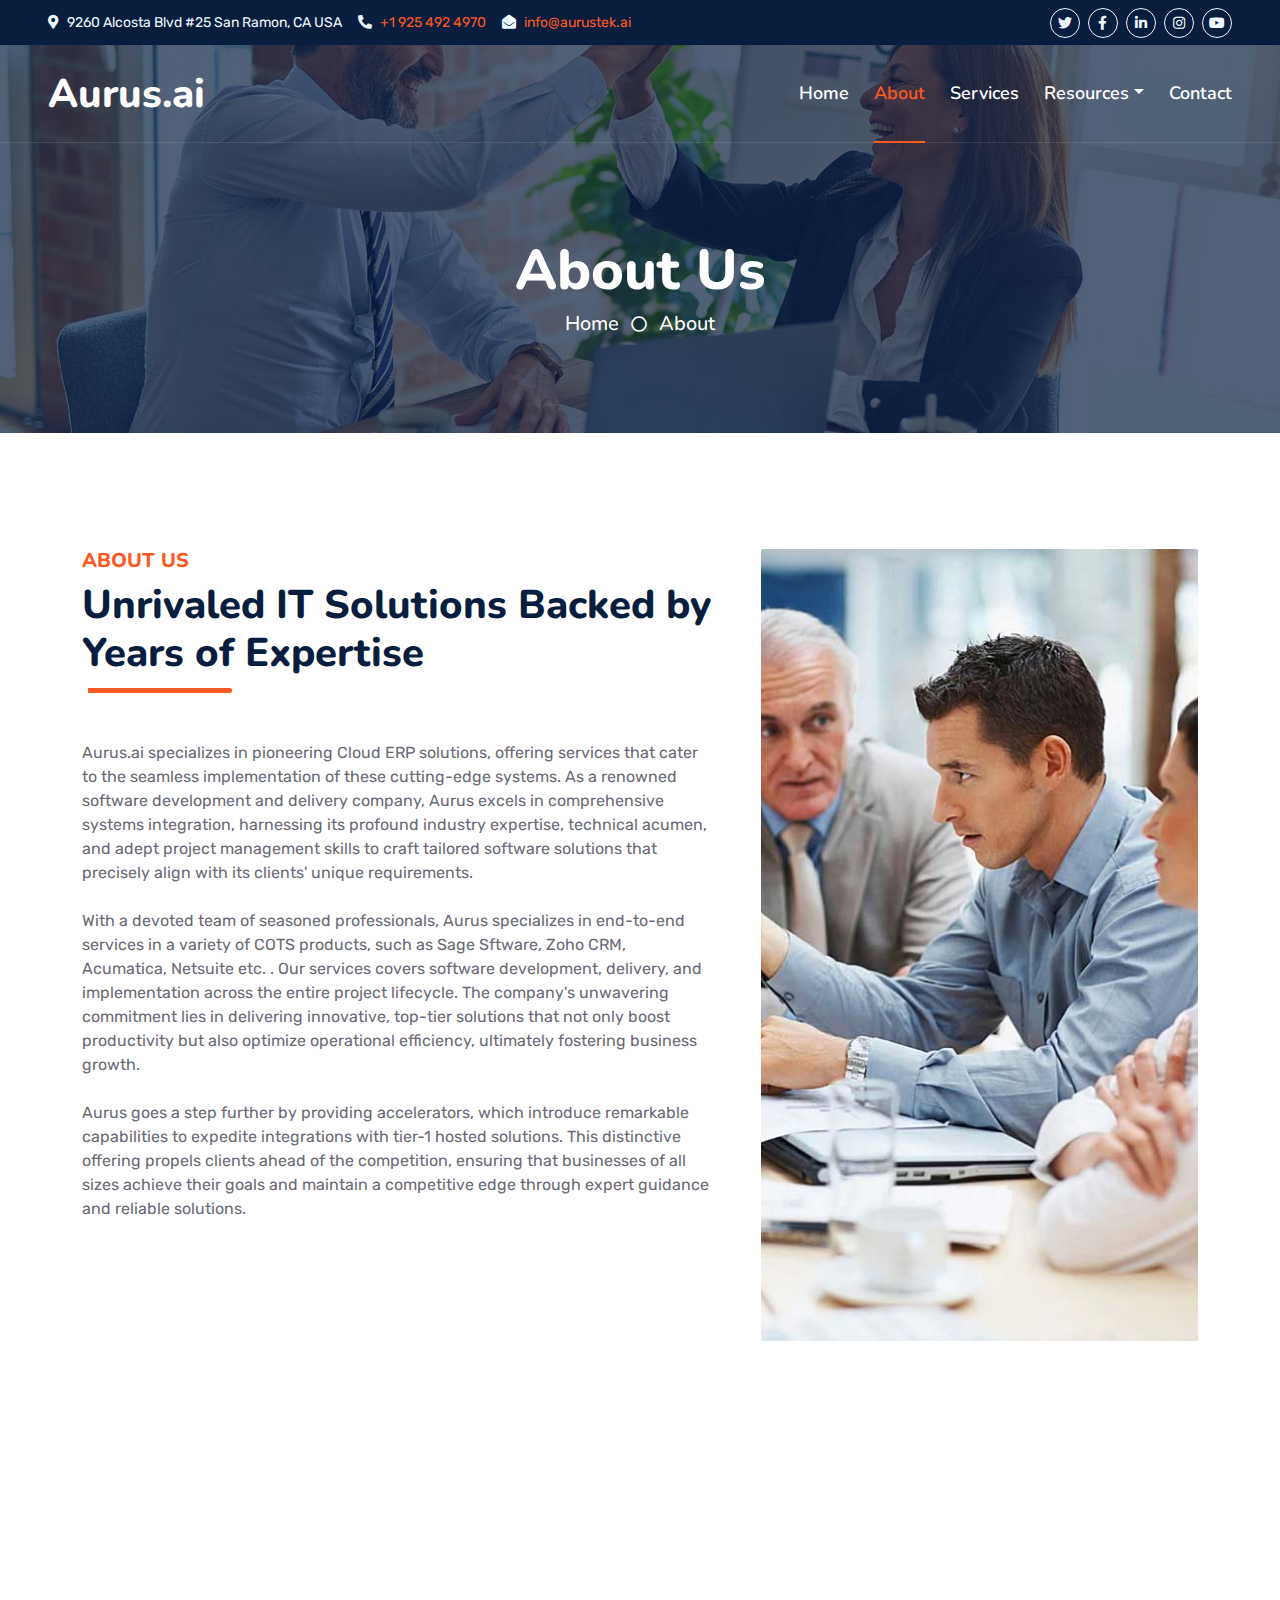
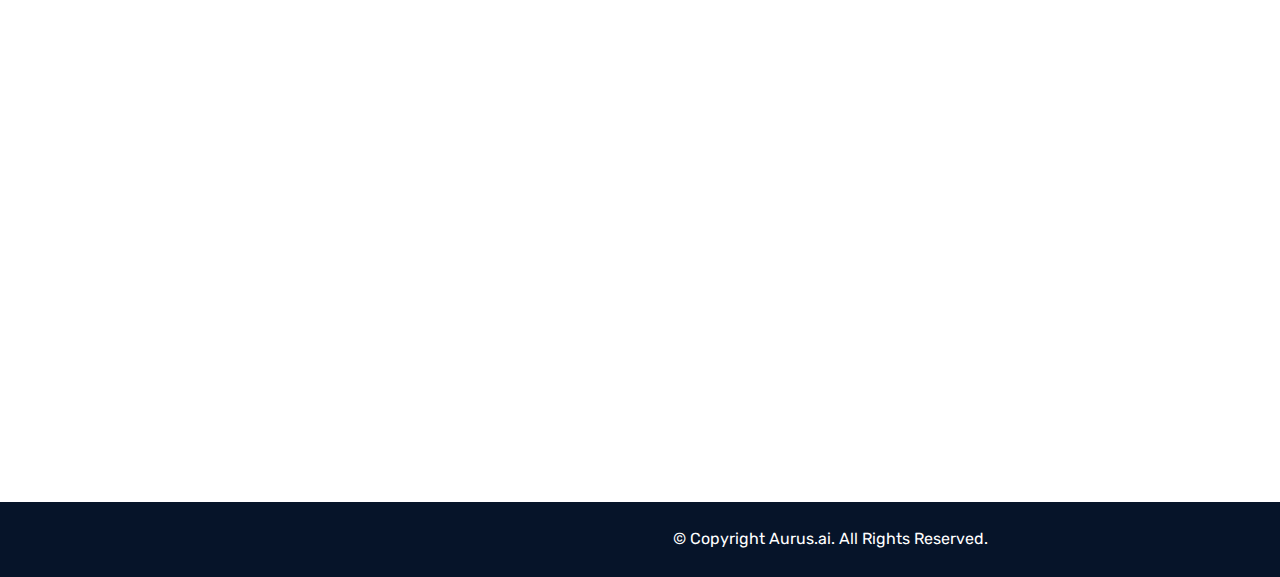
<file: about.html>
<!DOCTYPE html>
<html lang="en">

<head>
    <meta charset="utf-8">
    <title>Aurus.ai</title>
    <meta content="width=device-width, initial-scale=1.0" name="viewport">
    <meta content="Aurus" name="keywords">
    <meta content="Acumatica" name="keywords">
    <meta content="Acumatica ERP" name="keywords">
    <meta content="ERP" name="keywords">
    <meta content="Aurus" name="description">

    <!-- Favicon -->
    <link href="img/favicon.ico" rel="icon">

    <!-- Google Web Fonts -->
    <link rel="preconnect" href="https://fonts.googleapis.com">
    <link rel="preconnect" href="https://fonts.gstatic.com" crossorigin>
    <link href="https://fonts.googleapis.com/css2?family=Nunito:wght@400;600;700;800&family=Rubik:wght@400;500;600;700&display=swap" rel="stylesheet">

    <!-- Icon Font Stylesheet -->
    <link href="https://cdnjs.cloudflare.com/ajax/libs/font-awesome/5.10.0/css/all.min.css" rel="stylesheet">
    <link href="https://cdn.jsdelivr.net/npm/bootstrap-icons@1.4.1/font/bootstrap-icons.css" rel="stylesheet">

    <!-- Libraries Stylesheet -->
    <link href="lib/owlcarousel/assets/owl.carousel.min.css" rel="stylesheet">
    <link href="lib/animate/animate.min.css" rel="stylesheet">

    <!-- Customized Bootstrap Stylesheet -->
    <link href="css/bootstrap.min.css" rel="stylesheet">

    <!-- Template Stylesheet -->
    <link href="css/style.css" rel="stylesheet">
</head>

<body>
    <!-- Spinner Start -->
    <div id="spinner" class="show bg-white position-fixed translate-middle w-100 vh-100 top-50 start-50 d-flex align-items-center justify-content-center">
        <div class="spinner"></div>
    </div>
    <!-- Spinner End -->
    <!-- Topbar Start -->
    <div class="container-fluid bg-dark px-5 d-none d-lg-block">
        <div class="row gx-0">
            <div class="col-lg-8 text-center text-lg-start mb-2 mb-lg-0">
                <div class="d-inline-flex align-items-center" style="height: 45px;">
                    <small class="me-3 text-light">
                        <i class="fa fa-map-marker-alt me-2"></i>9260 Alcosta Blvd #25 San Ramon, CA USA
                    </small>
                    <small class="me-3 text-light"><i class="fa fa-phone-alt me-2"></i><a href="tel:+19254924970">+1 925 492 4970</a></small>
                    <small class="text-light"><i class="fa fa-envelope-open me-2"></i><a href="mailto:info@aurustek.ai">info@aurustek.ai</a></small>
                </div>
            </div>
            <div class="col-lg-4 text-center text-lg-end">
                <div class="d-inline-flex align-items-center" style="height: 45px;">
                    <a class="btn btn-sm btn-outline-light btn-sm-square rounded-circle me-2" target="_blank" href="https://twitter.com/AurusTek"><i class="fab fa-twitter fw-normal"></i></a>
                    <a class="btn btn-sm btn-outline-light btn-sm-square rounded-circle me-2" target="_blank" href="https://www.facebook.com/profile.php?id=100091768939312"><i class="fab fa-facebook-f fw-normal"></i></a>
                    <a class="btn btn-sm btn-outline-light btn-sm-square rounded-circle me-2" target="_blank" href="https://www.linkedin.com/company/aurustek/about/"><i class="fab fa-linkedin-in fw-normal"></i></a>
                    <a class="btn btn-sm btn-outline-light btn-sm-square rounded-circle me-2" target="_blank" href="https://www.instagram.com/aurustek/"><i class="fab fa-instagram fw-normal"></i></a>
                    <a class="btn btn-sm btn-outline-light btn-sm-square rounded-circle" target="_blank" href="https://www.youtube.com/channel/UCUF2DbburG0yvQ2R-KiKOXw"><i class="fab fa-youtube fw-normal"></i></a>
                </div>
            </div>
        </div>
    </div>
    <!-- Topbar End -->
    <!-- Navbar Start -->
    <div class="container-fluid position-relative p-0">
        <nav class="navbar navbar-expand-lg navbar-dark px-5 py-3 py-lg-0">
            <a href="index.html" class="navbar-brand p-0">
                <h1 class="m-0">Aurus.ai</h1>
            </a>
            <button class="navbar-toggler" type="button" data-bs-toggle="collapse" data-bs-target="#navbarCollapse">
                <span class="fa fa-bars"></span>
            </button>
            <div class="collapse navbar-collapse" id="navbarCollapse">
                <div class="navbar-nav ms-auto py-0">
                    <a href="index.html" class="nav-item nav-link">Home</a>
                    <a href="about.html" class="nav-item nav-link active">About</a>
                    <a href="service.html" class="nav-item nav-link">Services</a>
                    <div class="nav-item dropdown">
                        <a href="#" class="nav-link dropdown-toggle" data-bs-toggle="dropdown">Resources</a>
                        <div class="dropdown-menu m-0">
                            <a href="feature.html" class="dropdown-item ">Our features</a>
                            <a href="team.html" class="dropdown-item">Team Members</a>
                            <a href="testimonial.html" class="dropdown-item ">Testimonial</a>
                        </div>
                    </div>
                    <a href="contact.html" class="nav-item nav-link">Contact</a>
                </div>
            </div>
        </nav>

        <div class="container-fluid bg-primary py-5 bg-header" style="margin-bottom: 20px;">
            <div class="row py-5">
                <div class="col-12 pt-lg-5 mt-lg-5 text-center">
                    <h1 class="display-4 text-white animated zoomIn">About Us</h1>
                    <a href="" class="h5 text-white">Home</a>
                    <i class="far fa-circle text-white px-2"></i>
                    <a href="" class="h5 text-white">About</a>
                </div>
            </div>
        </div>
    </div>
    <!-- Navbar End -->
    <!-- Full Screen Search Start -->
    <div class="modal fade" id="searchModal" tabindex="-1">
        <div class="modal-dialog modal-fullscreen">
            <div class="modal-content" style="background: rgba(9, 30, 62, .7);">
                <div class="modal-header border-0">
                    <button type="button" class="btn bg-white btn-close" data-bs-dismiss="modal" aria-label="Close"></button>
                </div>
                <div class="modal-body d-flex align-items-center justify-content-center">
                    <div class="input-group" style="max-width: 600px;">
                        <input type="text" class="form-control bg-transparent border-primary p-3" placeholder="Type search keyword">
                        <button class="btn btn-primary px-4"><i class="bi bi-search"></i></button>
                    </div>
                </div>
            </div>
        </div>
    </div>
    <!-- Full Screen Search End -->
    <!-- About Start -->
    <div class="container-fluid py-5 wow fadeInUp" data-wow-delay="0.1s">
        <div class="container py-5">
            <div class="row g-5">
                <div class="col-lg-7">
                    <div class="section-title position-relative pb-3 mb-5">
                        <h5 class="fw-bold text-primary text-uppercase">About Us</h5>
                        <h1 class="mb-0">Unrivaled IT Solutions Backed by Years of Expertise</h1>
                    </div>
                    <p class="mb-4">
                       Aurus.ai specializes in pioneering Cloud ERP solutions, offering services that cater to the seamless implementation of these cutting-edge systems. As a renowned software development and delivery company, Aurus excels in comprehensive systems integration, harnessing its profound industry expertise, technical acumen, and adept project management skills to craft tailored software solutions that precisely align with its clients' unique requirements.
                    </p>
                    <p class="mb-4">
                        With a devoted team of seasoned professionals, Aurus specializes in end-to-end services in a variety of COTS products, such as Sage Sftware, Zoho CRM, Acumatica, Netsuite etc. . Our services covers software development, delivery, and implementation across the entire project lifecycle. The company's unwavering commitment lies in delivering innovative, top-tier solutions that not only boost productivity but also optimize operational efficiency, ultimately fostering business growth.
                    </p>
                    <p class="mb-4">
                        Aurus goes a step further by providing accelerators, which introduce remarkable capabilities to expedite integrations with tier-1 hosted solutions. This distinctive offering propels clients ahead of the competition, ensuring that businesses of all sizes achieve their goals and maintain a competitive edge through expert guidance and reliable solutions.
                    </p>
                    <div class="row g-0 mb-3">
                        <div class="col-sm-6 wow zoomIn" data-wow-delay="0.2s">
                            <h5 class="mb-3"><i class="fa fa-check text-primary me-3"></i>Award Winning</h5>
                            <h5 class="mb-3"><i class="fa fa-check text-primary me-3"></i>Professional Staff</h5>
                        </div>
                        <div class="col-sm-6 wow zoomIn" data-wow-delay="0.4s">
                            <h5 class="mb-3"><i class="fa fa-check text-primary me-3"></i>24/7 Support</h5>
                            <h5 class="mb-3"><i class="fa fa-check text-primary me-3"></i>Fair Prices</h5>
                        </div>
                    </div>
                    <!--<div class="d-flex align-items-center mb-4 wow fadeIn" data-wow-delay="0.6s">
                        <div class="bg-primary d-flex align-items-center justify-content-center rounded" style="width: 60px; height: 60px;">
                            <i class="fa fa-phone-alt text-white"></i>
                        </div>
                        <div class="ps-4">
                            <h5 class="mb-2">Call to ask any question</h5>
                            <h4 class="text-primary mb-0">+012 345 6789</h4>
                        </div>
                    </div>
                    <a href="quote.html" class="btn btn-primary py-3 px-5 mt-3 wow zoomIn" data-wow-delay="0.9s">Request A Quote</a>-->
                </div>
                <div class="col-lg-5" style="min-height: 500px;">
                    <div class="position-relative h-100">
                        <img class="position-absolute w-100 h-100 rounded wow zoomIn" data-wow-delay="0.9s" src="img/about.jpg" style="object-fit: cover;">
                    </div>
                </div>
            </div>
        </div>
    </div>
    <!-- About End -->
    <!-- Team Start -->
    <!--<div class="container-fluid py-5 wow fadeInUp" data-wow-delay="0.1s">
        <div class="container py-5">
            <div class="section-title text-center position-relative pb-3 mb-5 mx-auto" style="max-width: 600px;">
                <h5 class="fw-bold text-primary text-uppercase">Team Members</h5>
                <h1 class="mb-0">Professional Stuffs Ready to Help Your Business</h1>
            </div>
            <div class="row g-5">
                <div class="col-lg-4 wow slideInUp" data-wow-delay="0.3s">
                    <div class="team-item bg-light rounded overflow-hidden">
                        <div class="team-img position-relative overflow-hidden">
                            <img class="img-fluid w-100" src="img/team-1.jpg" alt="">
                            <div class="team-social">
                                <a class="btn btn-lg btn-primary btn-lg-square rounded" href=""><i class="fab fa-twitter fw-normal"></i></a>
                                <a class="btn btn-lg btn-primary btn-lg-square rounded" href=""><i class="fab fa-facebook-f fw-normal"></i></a>
                                <a class="btn btn-lg btn-primary btn-lg-square rounded" href=""><i class="fab fa-instagram fw-normal"></i></a>
                                <a class="btn btn-lg btn-primary btn-lg-square rounded" href=""><i class="fab fa-linkedin-in fw-normal"></i></a>
                            </div>
                        </div>
                        <div class="text-center py-4">
                            <h4 class="text-primary">Full Name</h4>
                            <p class="text-uppercase m-0">Designation</p>
                        </div>
                    </div>
                </div>
                <div class="col-lg-4 wow slideInUp" data-wow-delay="0.6s">
                    <div class="team-item bg-light rounded overflow-hidden">
                        <div class="team-img position-relative overflow-hidden">
                            <img class="img-fluid w-100" src="img/team-2.jpg" alt="">
                            <div class="team-social">
                                <a class="btn btn-lg btn-primary btn-lg-square rounded" href=""><i class="fab fa-twitter fw-normal"></i></a>
                                <a class="btn btn-lg btn-primary btn-lg-square rounded" href=""><i class="fab fa-facebook-f fw-normal"></i></a>
                                <a class="btn btn-lg btn-primary btn-lg-square rounded" href=""><i class="fab fa-instagram fw-normal"></i></a>
                                <a class="btn btn-lg btn-primary btn-lg-square rounded" href=""><i class="fab fa-linkedin-in fw-normal"></i></a>
                            </div>
                        </div>
                        <div class="text-center py-4">
                            <h4 class="text-primary">Full Name</h4>
                            <p class="text-uppercase m-0">Designation</p>
                        </div>
                    </div>
                </div>
                <div class="col-lg-4 wow slideInUp" data-wow-delay="0.9s">
                    <div class="team-item bg-light rounded overflow-hidden">
                        <div class="team-img position-relative overflow-hidden">
                            <img class="img-fluid w-100" src="img/team-3.jpg" alt="">
                            <div class="team-social">
                                <a class="btn btn-lg btn-primary btn-lg-square rounded" href=""><i class="fab fa-twitter fw-normal"></i></a>
                                <a class="btn btn-lg btn-primary btn-lg-square rounded" href=""><i class="fab fa-facebook-f fw-normal"></i></a>
                                <a class="btn btn-lg btn-primary btn-lg-square rounded" href=""><i class="fab fa-instagram fw-normal"></i></a>
                                <a class="btn btn-lg btn-primary btn-lg-square rounded" href=""><i class="fab fa-linkedin-in fw-normal"></i></a>
                            </div>
                        </div>
                        <div class="text-center py-4">
                            <h4 class="text-primary">Full Name</h4>
                            <p class="text-uppercase m-0">Designation</p>
                        </div>
                    </div>
                </div>
            </div>
        </div>
    </div>-->
    <!-- Team End -->
    <!-- Vendor Start -->
    <!--<div class="container-fluid py-5 wow fadeInUp" data-wow-delay="0.1s">
        <div class="container py-5 mb-5">
            <div class="bg-white">
                <div class="owl-carousel vendor-carousel">
                    <img src="img/vendor-1.jpg" alt="">
                    <img src="img/vendor-2.jpg" alt="">
                    <img src="img/vendor-3.jpg" alt="">
                    <img src="img/vendor-4.jpg" alt="">
                    <img src="img/vendor-5.jpg" alt="">
                    <img src="img/vendor-6.jpg" alt="">
                    <img src="img/vendor-7.jpg" alt="">
                    <img src="img/vendor-8.jpg" alt="">
                    <img src="img/vendor-9.jpg" alt="">
                </div>
            </div>
        </div>
    </div>-->
    <!-- Vendor End -->
    <!-- Footer Start -->
    <div class="container-fluid bg-dark text-light mt-5 wow fadeInUp" data-wow-delay="0.1s">
        <div class="container">
            <div class="row gx-5">
                <div class="col-lg-4 col-md-6 footer-about">
                    <div class="d-flex flex-column align-items-center justify-content-center  h-100 bg-primary p-4">
                        <a href="index.html" class="navbar-brand">
                            <h1 class="m-0 text-white"><i class="fa fa-user-tie me-2"></i>Aurus.ai</h1>
                        </a>
                        <p class="mt-3 mb-4 align-items-center justify-content-xl-end">Aurus.ai is a leading software development and delivery company specializing in comprehensive systems integration services. Leveraging deep industry expertise, technical proficiency, and project management skills, Aurus tailors customized software solutions to meet the unique needs of its clients. </p>
                        <form action="">
                            <div class="input-group">
                                <input type="text" class="form-control border-white p-3" id="emailSignUp" placeholder="Your Email">
                                <button class="btn btn-dark" onclick="SignUp()">Sign Up</button>
                            </div>
                        </form>
                    </div>
                </div>
                <div class="col-lg-8 col-md-6">
                    <div class="row gx-5">
                        <div class="col-lg-3 col-md-12 pt-5 mb-5">
                            <div class="section-title section-title-sm position-relative pb-3 mb-4">
                                <h3 class="text-light mb-0">Get In Touch</h3>
                            </div>
                        </div>
                    </div>
                    <div class="row gx-5" style="margin-top:-80px">
                        <div class="col-lg-3 col-md-12 pt-5 mb-5">
                            <div class="section-title section-title-sm position-relative pb-3 mb-4">
                                <h3 class="text-light mb-0">USA</h3>
                            </div>

                            <div class="d-flex mb-2">
                                <i class="bi bi-geo-alt text-primary me-2"></i>
                                <p class="mb-0">
                                    9260 Alcosta Blvd
                                    #25 San Ramon, CA USA
                                </p>
                            </div>

                        </div>
                        <div class="col-lg-3 col-md-12 pt-5 mb-5">
                            <div class="section-title section-title-sm position-relative pb-3 mb-4">
                                <h3 class="text-light mb-0">Sri Lanka</h3>
                            </div>
                            <div class="d-flex mb-2">
                                <i class="bi bi-geo-alt text-primary me-2"></i>
                                <p class="mb-0">
                                    No L3, Kandy City center,
                                    30b Level 3 Sri Dalada Veediya,
                                    Kandy 20000, Sri Lanka
                                </p>
                            </div>

                        </div>
                        <div class="col-lg-3 col-md-12 pt-5 mb-5">
                            <div class="section-title section-title-sm position-relative pb-3 mb-4">
                                <h3 class="text-light mb-0">Australia</h3>
                            </div>
                            <div class="d-flex mb-2">
                                <i class="bi bi-geo-alt text-primary me-2"></i>
                                <p class="mb-0">
                                    3/40 Planthurst Road,
                                    Carlton, NSW, 2218, Australia

                                </p>
                            </div>

                        </div>
                        <div class="col-lg-3 col-md-12 pt-5 mb-5">
                            <div class="section-title section-title-sm position-relative pb-3 mb-4">
                                <h3 class="text-light mb-0">India</h3>
                            </div>
                            <div class="d-flex mb-2">
                                <i class="bi bi-geo-alt text-primary me-2"></i>
                                <p class="mb-0">
                                    11532 Cyber Towers #732
                                    Hyderabad, India 500032
                                </p>
                            </div>

                        </div>

                    </div>
                    <div class="row gx-5" style="margin-top:-40px">
                        <div class="col-lg-4 col-md-12 pt-0 pt-lg-5 mb-5">

                            <div class="d-flex mb-2">
                                <i class="bi bi-envelope-open text-primary me-2"></i>
                                <p class="mb-0"><a href="mailto:info@aurustek.ai">info@aurustek.ai</a></p>
                            </div>
                            <div class="d-flex mb-2">
                                <i class="bi bi-telephone text-primary me-2"></i>
                                <p class="mb-0"><a href="tel:+19254924970">+1 925 492 4970</a></p>
                            </div>
                            <div class="d-flex mt-4">
                                <a class="btn btn-primary btn-square me-2" target="_blank" href="https://twitter.com/AurusTek"><i class="fab fa-twitter fw-normal"></i></a>
                                <a class="btn btn-primary btn-square me-2" target="_blank" href="https://www.facebook.com/profile.php?id=100091768939312"><i class="fab fa-facebook-f fw-normal"></i></a>
                                <a class="btn btn-primary btn-square me-2" target="_blank" href="https://www.linkedin.com/company/aurustek/about/"><i class="fab fa-linkedin-in fw-normal"></i></a>
                                <a class="btn btn-primary btn-square" target="_blank" href="https://www.instagram.com/aurustek/"><i class="fab fa-instagram fw-normal"></i></a>
                            </div>

                        </div>
                    </div>
                </div>
            </div>
        </div>
    </div>
    <div class="container-fluid text-white" style="background: #061429;">
        <div class="container text-center">
            <div class="row justify-content-end">
                <div class="col-lg-8 col-md-6">
                    <div class="d-flex align-items-center justify-content-center" style="height: 75px;">
                        <!--<p class="mb-0">&copy; <a class="text-white border-bottom" href="#">Your Site Name</a>. All Rights Reserved.-->
                        <!--/*** This template is free as long as you keep the footer author’s credit link/attribution link/backlink. If you'd like to use the template without the footer author’s credit link/attribution link/backlink, you can purchase the Credit Removal License from "https://htmlcodex.com/credit-removal". Thank you for your support. ***/-->
                        <!--Designed by <a class="text-white border-bottom" href="https://htmlcodex.com">HTML Codex</a></p>-->
                        <p class="mb-0">
                            &copy; Copyright Aurus.ai. All Rights Reserved.
                    </div>
                </div>
            </div>
        </div>
    </div>
    <!-- Footer End -->
    <!-- Back to Top -->
    <a href="#" class="btn btn-lg btn-primary btn-lg-square rounded back-to-top"><i class="bi bi-arrow-up"></i></a>


    <!-- JavaScript Libraries -->
    <script src="https://code.jquery.com/jquery-3.4.1.min.js"></script>
    <script src="https://cdn.jsdelivr.net/npm/bootstrap@5.0.0/dist/js/bootstrap.bundle.min.js"></script>
    <script src="lib/wow/wow.min.js"></script>
    <script src="lib/easing/easing.min.js"></script>
    <script src="lib/waypoints/waypoints.min.js"></script>
    <script src="lib/counterup/counterup.min.js"></script>
    <script src="lib/owlcarousel/owl.carousel.min.js"></script>

    <!-- Template Javascript -->
    <script src="js/main.js"></script>
    <script>
        function SignUp() {
            event.preventDefault();
            var ele = document.getElementById("emailSignUp");
            if (ele.value) {
                alert('Thank you for registering!');
                resetSignUPForm();
            }
            else {
                alert("Please provide the email to get in touch with us.");
            }
        }
    </script>
</body>

</html>
</file>
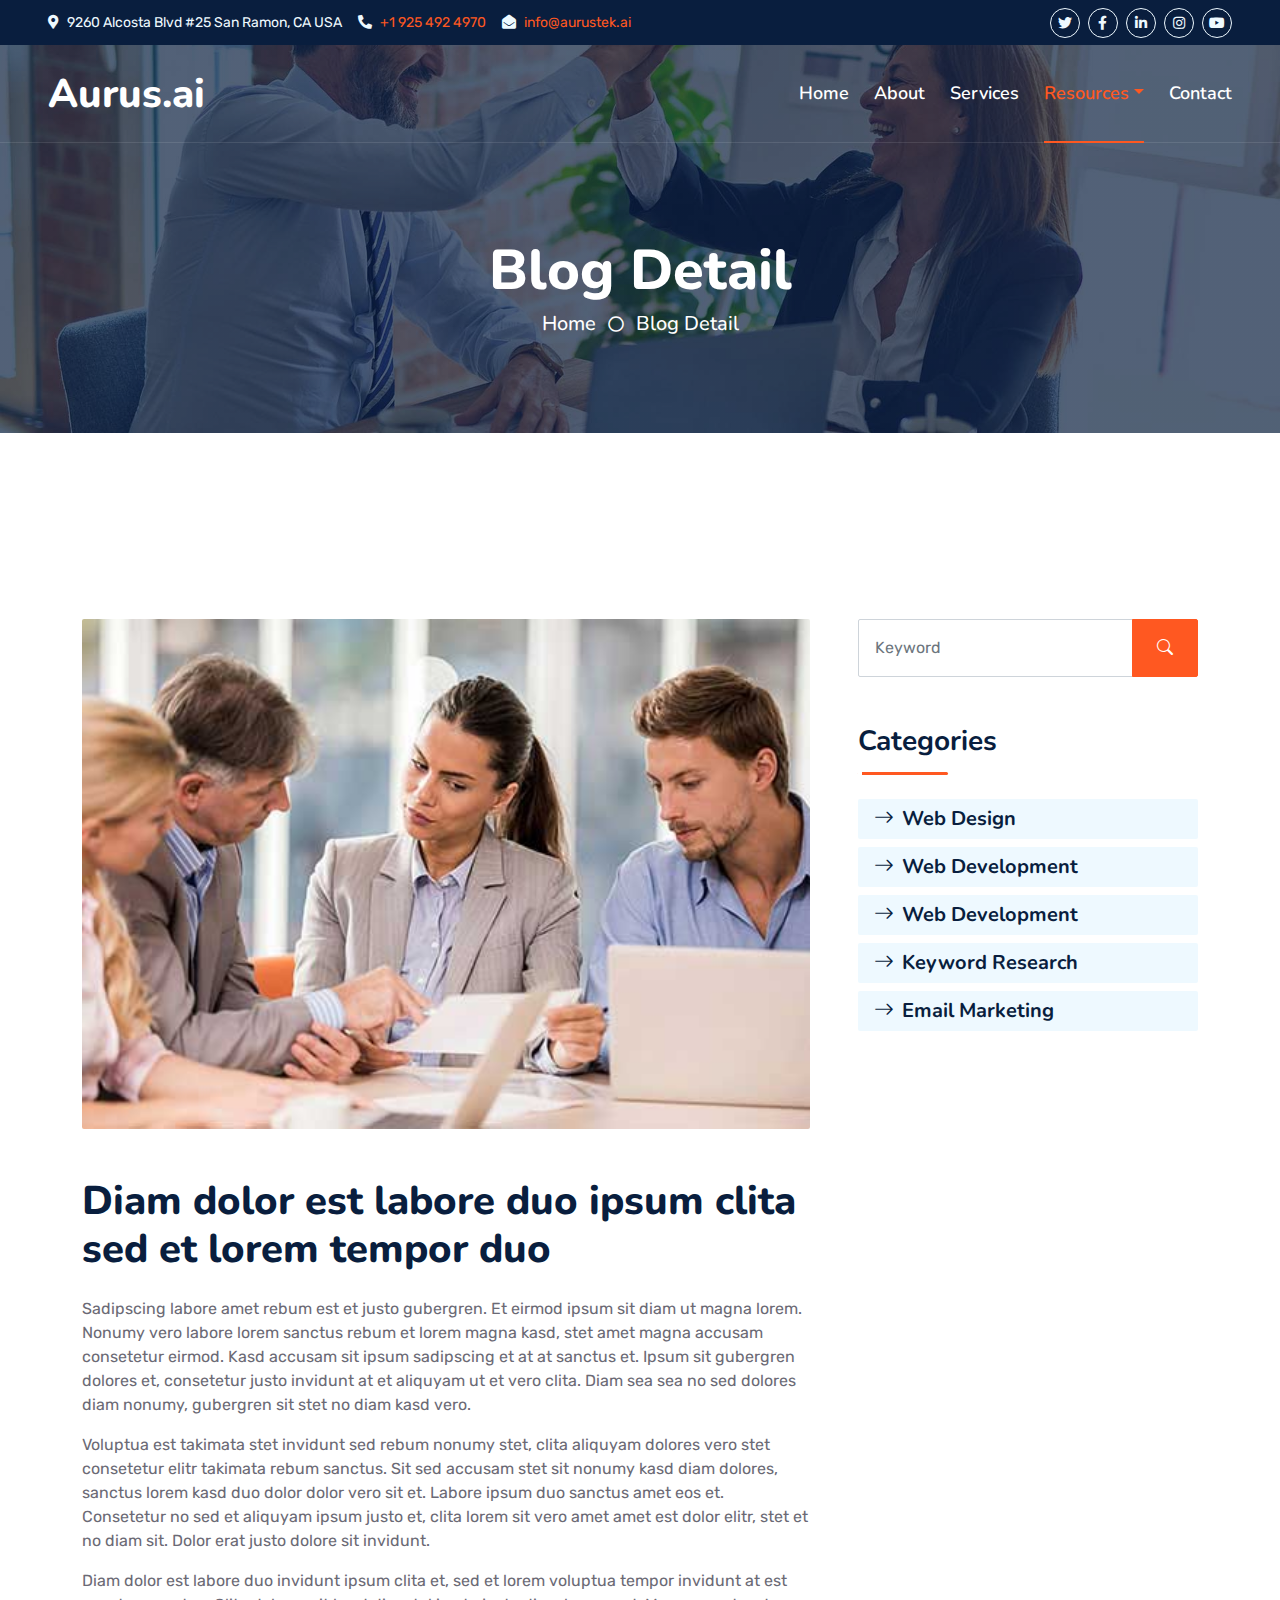
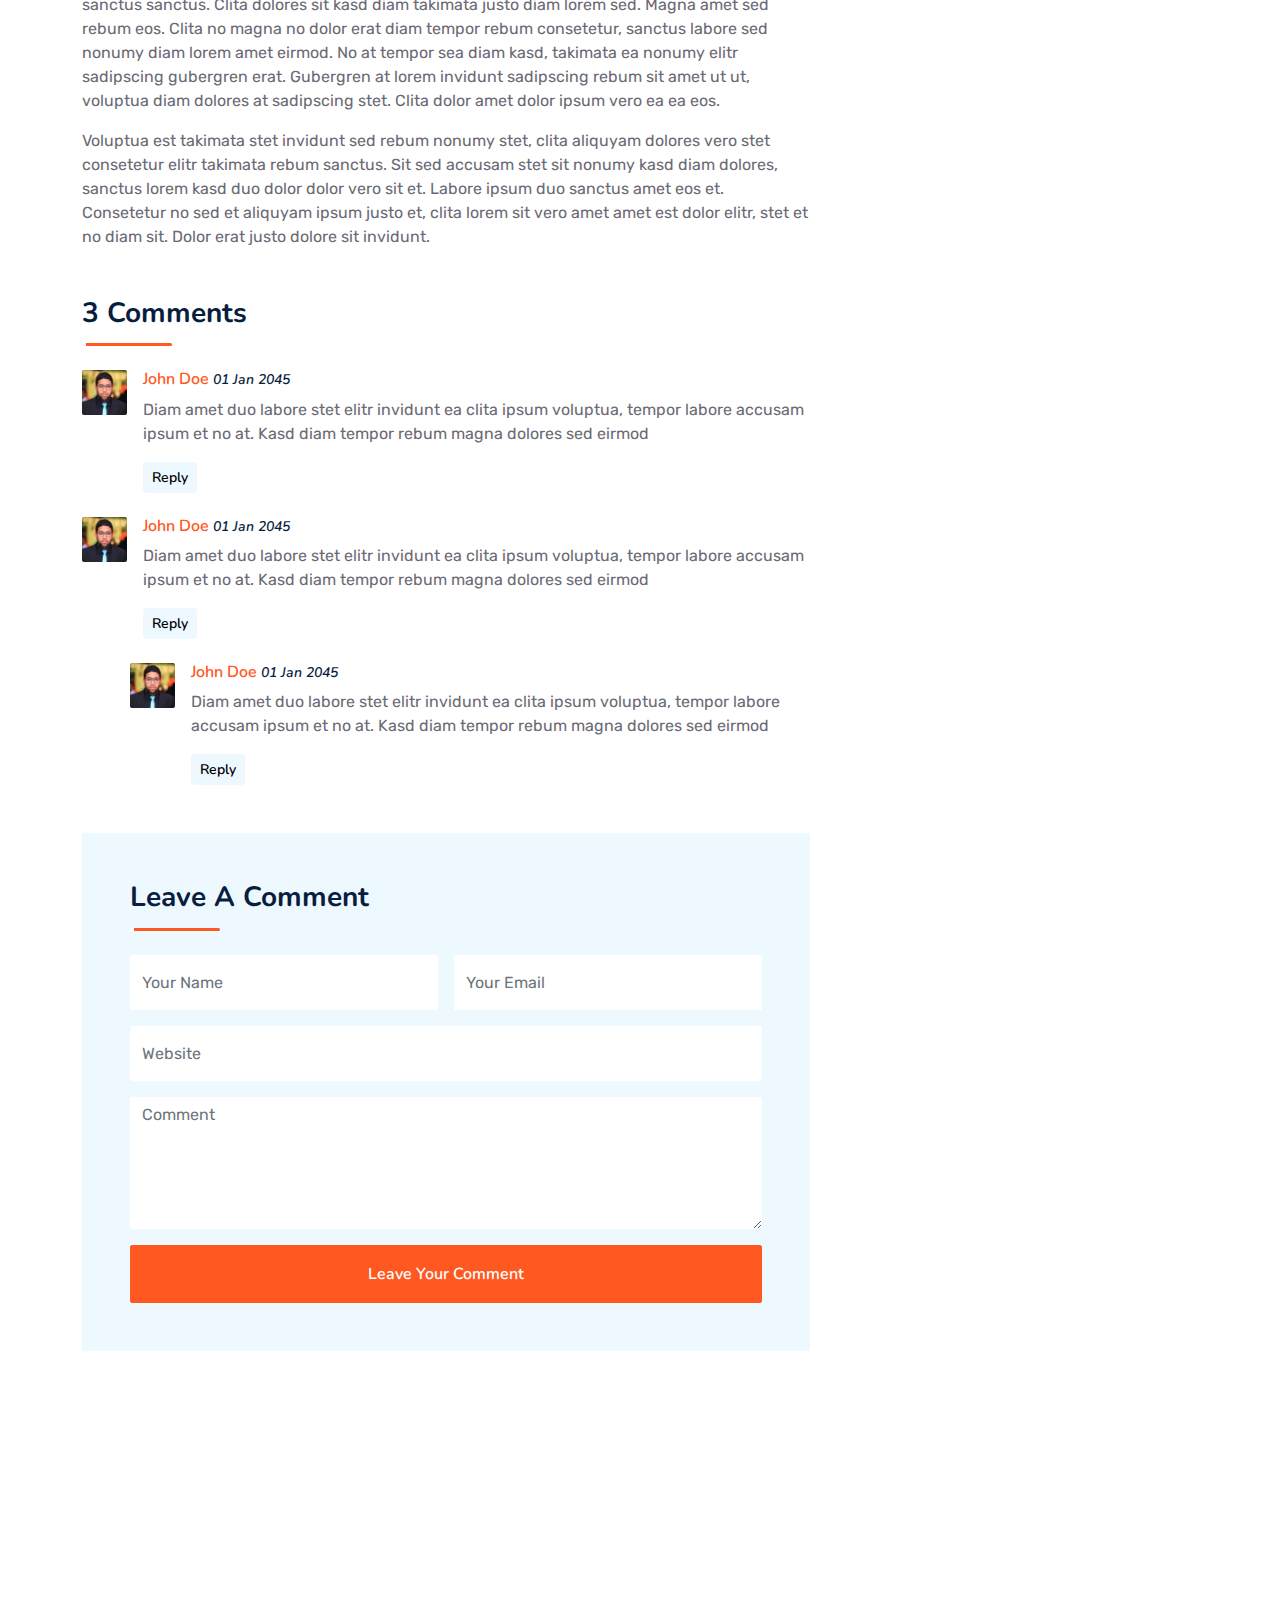
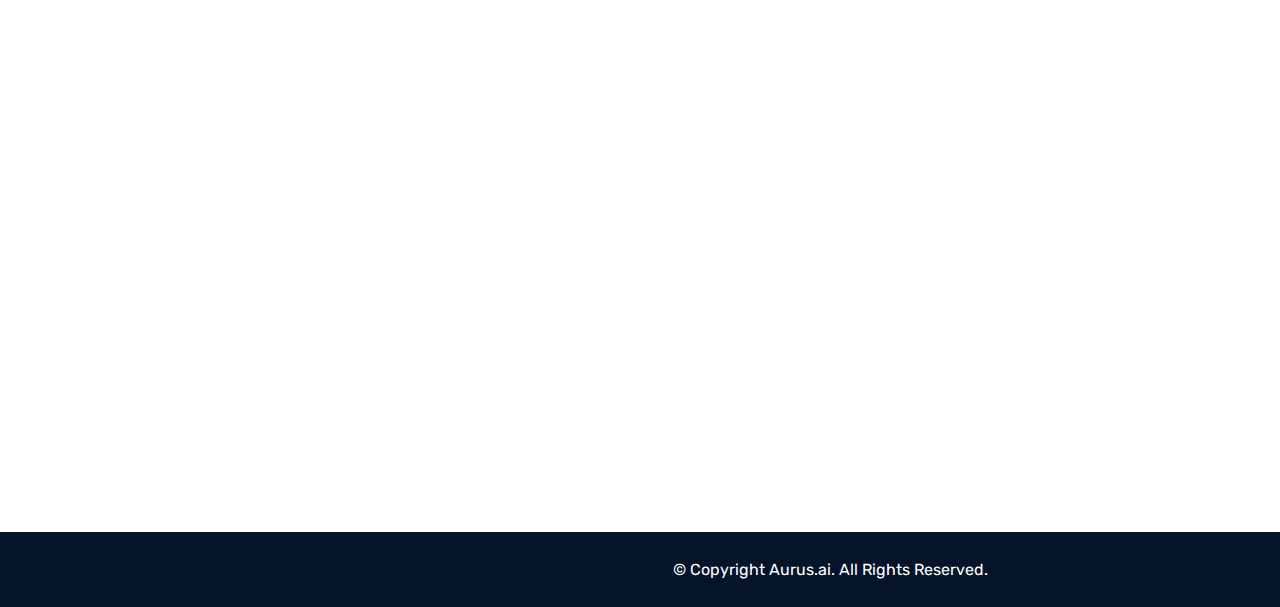
<file: detail.html>
<!DOCTYPE html>
<html lang="en">

<head>
    <meta charset="utf-8">
    <title>Aurus.ai</title>
    <meta content="width=device-width, initial-scale=1.0" name="viewport">
    <meta content="Aurus" name="keywords">
    <meta content="Acumatica" name="keywords">
    <meta content="Acumatica ERP" name="keywords">
    <meta content="ERP" name="keywords">
    <meta content="Aurus" name="description">

    <!-- Favicon -->
    <link href="img/favicon.ico" rel="icon">

    <!-- Google Web Fonts -->
    <link rel="preconnect" href="https://fonts.googleapis.com">
    <link rel="preconnect" href="https://fonts.gstatic.com" crossorigin>
    <link href="https://fonts.googleapis.com/css2?family=Nunito:wght@400;600;700;800&family=Rubik:wght@400;500;600;700&display=swap" rel="stylesheet">

    <!-- Icon Font Stylesheet -->
    <link href="https://cdnjs.cloudflare.com/ajax/libs/font-awesome/5.10.0/css/all.min.css" rel="stylesheet">
    <link href="https://cdn.jsdelivr.net/npm/bootstrap-icons@1.4.1/font/bootstrap-icons.css" rel="stylesheet">

    <!-- Libraries Stylesheet -->
    <link href="lib/owlcarousel/assets/owl.carousel.min.css" rel="stylesheet">
    <link href="lib/animate/animate.min.css" rel="stylesheet">

    <!-- Customized Bootstrap Stylesheet -->
    <link href="css/bootstrap.min.css" rel="stylesheet">

    <!-- Template Stylesheet -->
    <link href="css/style.css" rel="stylesheet">
</head>

<body>
    <!-- Spinner Start -->
    <div id="spinner" class="show bg-white position-fixed translate-middle w-100 vh-100 top-50 start-50 d-flex align-items-center justify-content-center">
        <div class="spinner"></div>
    </div>
    <!-- Spinner End -->


    <!-- Topbar Start -->
    <div class="container-fluid bg-dark px-5 d-none d-lg-block">
        <div class="row gx-0">
            <div class="col-lg-8 text-center text-lg-start mb-2 mb-lg-0">
                <div class="d-inline-flex align-items-center" style="height: 45px;">
                    <small class="me-3 text-light">
                        <i class="fa fa-map-marker-alt me-2"></i>9260 Alcosta Blvd #25 San Ramon, CA USA
                    </small>
                    <small class="me-3 text-light"><i class="fa fa-phone-alt me-2"></i><a href="tel:+19254924970">+1 925 492 4970</a></small>
                    <small class="text-light"><i class="fa fa-envelope-open me-2"></i><a href="mailto:info@aurustek.ai">info@aurustek.ai</a></small>
                </div>
            </div>
            <div class="col-lg-4 text-center text-lg-end">
                <div class="d-inline-flex align-items-center" style="height: 45px;">
                    <a class="btn btn-sm btn-outline-light btn-sm-square rounded-circle me-2" target="_blank" href="https://twitter.com/AurusTek"><i class="fab fa-twitter fw-normal"></i></a>
                    <a class="btn btn-sm btn-outline-light btn-sm-square rounded-circle me-2" target="_blank" href="https://www.facebook.com/profile.php?id=100091768939312"><i class="fab fa-facebook-f fw-normal"></i></a>
                    <a class="btn btn-sm btn-outline-light btn-sm-square rounded-circle me-2" target="_blank" href="https://www.linkedin.com/company/aurustek/about/"><i class="fab fa-linkedin-in fw-normal"></i></a>
                    <a class="btn btn-sm btn-outline-light btn-sm-square rounded-circle me-2" target="_blank" href="https://www.instagram.com/aurustek/"><i class="fab fa-instagram fw-normal"></i></a>
                    <a class="btn btn-sm btn-outline-light btn-sm-square rounded-circle" target="_blank" href="https://www.youtube.com/channel/UCUF2DbburG0yvQ2R-KiKOXw"><i class="fab fa-youtube fw-normal"></i></a>
                </div>
            </div>
        </div>
    </div>
    <!-- Topbar End -->


    <!-- Navbar Start -->
    <div class="container-fluid position-relative p-0">
        <nav class="navbar navbar-expand-lg navbar-dark px-5 py-3 py-lg-0">
            <a href="index.html" class="navbar-brand p-0">
                <h1 class="m-0">Aurus.ai</h1>
            </a>
            <button class="navbar-toggler" type="button" data-bs-toggle="collapse" data-bs-target="#navbarCollapse">
                <span class="fa fa-bars"></span>
            </button>
            <div class="collapse navbar-collapse" id="navbarCollapse">
                <div class="navbar-nav ms-auto py-0">
                    <a href="index.html" class="nav-item nav-link">Home</a>
                    <a href="about.html" class="nav-item nav-link">About</a>
                    <a href="service.html" class="nav-item nav-link">Services</a>
                    <div class="nav-item dropdown">
                        <a href="#" class="nav-link dropdown-toggle active" data-bs-toggle="dropdown">Resources</a>
                        <div class="dropdown-menu m-0">
                            <a href="feature.html" class="dropdown-item active">Our features</a>
                            <a href="team.html" class="dropdown-item">Team Members</a>
                            <a href="testimonial.html" class="dropdown-item ">Testimonial</a>
                        </div>
                    </div>
                    <a href="contact.html" class="nav-item nav-link">Contact</a>
                </div> 
            </div>
        </nav>

        <div class="container-fluid bg-primary py-5 bg-header" style="margin-bottom: 90px;">
            <div class="row py-5">
                <div class="col-12 pt-lg-5 mt-lg-5 text-center">
                    <h1 class="display-4 text-white animated zoomIn">Blog Detail</h1>
                    <a href="" class="h5 text-white">Home</a>
                    <i class="far fa-circle text-white px-2"></i>
                    <a href="" class="h5 text-white">Blog Detail</a>
                </div>
            </div>
        </div>
    </div>
    <!-- Navbar End -->


    <!-- Full Screen Search Start -->
    <div class="modal fade" id="searchModal" tabindex="-1">
        <div class="modal-dialog modal-fullscreen">
            <div class="modal-content" style="background: rgba(9, 30, 62, .7);">
                <div class="modal-header border-0">
                    <button type="button" class="btn bg-white btn-close" data-bs-dismiss="modal" aria-label="Close"></button>
                </div>
                <div class="modal-body d-flex align-items-center justify-content-center">
                    <div class="input-group" style="max-width: 600px;">
                        <input type="text" class="form-control bg-transparent border-primary p-3" placeholder="Type search keyword">
                        <button class="btn btn-primary px-4"><i class="bi bi-search"></i></button>
                    </div>
                </div>
            </div>
        </div>
    </div>
    <!-- Full Screen Search End -->


    <!-- Blog Start -->
    <div class="container-fluid py-5 wow fadeInUp" data-wow-delay="0.1s">
        <div class="container py-5">
            <div class="row g-5">
                <div class="col-lg-8">
                    <!-- Blog Detail Start -->
                    <div class="mb-5">
                        <img class="img-fluid w-100 rounded mb-5" src="img/blog-1.jpg" alt="">
                        <h1 class="mb-4">Diam dolor est labore duo ipsum clita sed et lorem tempor duo</h1>
                        <p>Sadipscing labore amet rebum est et justo gubergren. Et eirmod ipsum sit diam ut
                            magna lorem. Nonumy vero labore lorem sanctus rebum et lorem magna kasd, stet
                            amet magna accusam consetetur eirmod. Kasd accusam sit ipsum sadipscing et at at
                            sanctus et. Ipsum sit gubergren dolores et, consetetur justo invidunt at et
                            aliquyam ut et vero clita. Diam sea sea no sed dolores diam nonumy, gubergren
                            sit stet no diam kasd vero.</p>
                        <p>Voluptua est takimata stet invidunt sed rebum nonumy stet, clita aliquyam dolores
                            vero stet consetetur elitr takimata rebum sanctus. Sit sed accusam stet sit
                            nonumy kasd diam dolores, sanctus lorem kasd duo dolor dolor vero sit et. Labore
                            ipsum duo sanctus amet eos et. Consetetur no sed et aliquyam ipsum justo et,
                            clita lorem sit vero amet amet est dolor elitr, stet et no diam sit. Dolor erat
                            justo dolore sit invidunt.</p>
                        <p>Diam dolor est labore duo invidunt ipsum clita et, sed et lorem voluptua tempor
                            invidunt at est sanctus sanctus. Clita dolores sit kasd diam takimata justo diam
                            lorem sed. Magna amet sed rebum eos. Clita no magna no dolor erat diam tempor
                            rebum consetetur, sanctus labore sed nonumy diam lorem amet eirmod. No at tempor
                            sea diam kasd, takimata ea nonumy elitr sadipscing gubergren erat. Gubergren at
                            lorem invidunt sadipscing rebum sit amet ut ut, voluptua diam dolores at
                            sadipscing stet. Clita dolor amet dolor ipsum vero ea ea eos.</p>
                        <p>Voluptua est takimata stet invidunt sed rebum nonumy stet, clita aliquyam dolores
                            vero stet consetetur elitr takimata rebum sanctus. Sit sed accusam stet sit
                            nonumy kasd diam dolores, sanctus lorem kasd duo dolor dolor vero sit et. Labore
                            ipsum duo sanctus amet eos et. Consetetur no sed et aliquyam ipsum justo et,
                            clita lorem sit vero amet amet est dolor elitr, stet et no diam sit. Dolor erat
                            justo dolore sit invidunt.</p>
                    </div>
                    <!-- Blog Detail End -->
    
                    <!-- Comment List Start -->
                    <div class="mb-5">
                        <div class="section-title section-title-sm position-relative pb-3 mb-4">
                            <h3 class="mb-0">3 Comments</h3>
                        </div>
                        <div class="d-flex mb-4">
                            <img src="img/user.jpg" class="img-fluid rounded" style="width: 45px; height: 45px;">
                            <div class="ps-3">
                                <h6><a href="">John Doe</a> <small><i>01 Jan 2045</i></small></h6>
                                <p>Diam amet duo labore stet elitr invidunt ea clita ipsum voluptua, tempor labore
                                    accusam ipsum et no at. Kasd diam tempor rebum magna dolores sed eirmod</p>
                                <button class="btn btn-sm btn-light">Reply</button>
                            </div>
                        </div>
                        <div class="d-flex mb-4">
                            <img src="img/user.jpg" class="img-fluid rounded" style="width: 45px; height: 45px;">
                            <div class="ps-3">
                                <h6><a href="">John Doe</a> <small><i>01 Jan 2045</i></small></h6>
                                <p>Diam amet duo labore stet elitr invidunt ea clita ipsum voluptua, tempor labore
                                    accusam ipsum et no at. Kasd diam tempor rebum magna dolores sed eirmod</p>
                                <button class="btn btn-sm btn-light">Reply</button>
                            </div>
                        </div>
                        <div class="d-flex ms-5 mb-4">
                            <img src="img/user.jpg" class="img-fluid rounded" style="width: 45px; height: 45px;">
                            <div class="ps-3">
                                <h6><a href="">John Doe</a> <small><i>01 Jan 2045</i></small></h6>
                                <p>Diam amet duo labore stet elitr invidunt ea clita ipsum voluptua, tempor labore
                                    accusam ipsum et no at. Kasd diam tempor rebum magna dolores sed eirmod</p>
                                <button class="btn btn-sm btn-light">Reply</button>
                            </div>
                        </div>
                    </div>
                    <!-- Comment List End -->
    
                    <!-- Comment Form Start -->
                    <div class="bg-light rounded p-5">
                        <div class="section-title section-title-sm position-relative pb-3 mb-4">
                            <h3 class="mb-0">Leave A Comment</h3>
                        </div>
                        <form>
                            <div class="row g-3">
                                <div class="col-12 col-sm-6">
                                    <input type="text" class="form-control bg-white border-0" placeholder="Your Name" style="height: 55px;">
                                </div>
                                <div class="col-12 col-sm-6">
                                    <input type="email" class="form-control bg-white border-0" placeholder="Your Email" style="height: 55px;">
                                </div>
                                <div class="col-12">
                                    <input type="text" class="form-control bg-white border-0" placeholder="Website" style="height: 55px;">
                                </div>
                                <div class="col-12">
                                    <textarea class="form-control bg-white border-0" rows="5" placeholder="Comment"></textarea>
                                </div>
                                <div class="col-12">
                                    <button class="btn btn-primary w-100 py-3" type="submit">Leave Your Comment</button>
                                </div>
                            </div>
                        </form>
                    </div>
                    <!-- Comment Form End -->
                </div>
    
                <!-- Sidebar Start -->
                <div class="col-lg-4">
                    <!-- Search Form Start -->
                    <div class="mb-5 wow slideInUp" data-wow-delay="0.1s">
                        <div class="input-group">
                            <input type="text" class="form-control p-3" placeholder="Keyword">
                            <button class="btn btn-primary px-4"><i class="bi bi-search"></i></button>
                        </div>
                    </div>
                    <!-- Search Form End -->
    
                    <!-- Category Start -->
                    <div class="mb-5 wow slideInUp" data-wow-delay="0.1s">
                        <div class="section-title section-title-sm position-relative pb-3 mb-4">
                            <h3 class="mb-0">Categories</h3>
                        </div>
                        <div class="link-animated d-flex flex-column justify-content-start">
                            <a class="h5 fw-semi-bold bg-light rounded py-2 px-3 mb-2" href="#"><i class="bi bi-arrow-right me-2"></i>Web Design</a>
                            <a class="h5 fw-semi-bold bg-light rounded py-2 px-3 mb-2" href="#"><i class="bi bi-arrow-right me-2"></i>Web Development</a>
                            <a class="h5 fw-semi-bold bg-light rounded py-2 px-3 mb-2" href="#"><i class="bi bi-arrow-right me-2"></i>Web Development</a>
                            <a class="h5 fw-semi-bold bg-light rounded py-2 px-3 mb-2" href="#"><i class="bi bi-arrow-right me-2"></i>Keyword Research</a>
                            <a class="h5 fw-semi-bold bg-light rounded py-2 px-3 mb-2" href="#"><i class="bi bi-arrow-right me-2"></i>Email Marketing</a>
                        </div>
                    </div>
                    <!-- Category End -->
    
                    <!-- Recent Post Start -->
                    <div class="mb-5 wow slideInUp" data-wow-delay="0.1s">
                        <div class="section-title section-title-sm position-relative pb-3 mb-4">
                            <h3 class="mb-0">Recent Post</h3>
                        </div>
                        <div class="d-flex rounded overflow-hidden mb-3">
                            <img class="img-fluid" src="img/blog-1.jpg" style="width: 100px; height: 100px; object-fit: cover;" alt="">
                            <a href="" class="h5 fw-semi-bold d-flex align-items-center bg-light px-3 mb-0">Lorem ipsum dolor sit amet adipis elit
                            </a>
                        </div>
                        <div class="d-flex rounded overflow-hidden mb-3">
                            <img class="img-fluid" src="img/blog-2.jpg" style="width: 100px; height: 100px; object-fit: cover;" alt="">
                            <a href="" class="h5 fw-semi-bold d-flex align-items-center bg-light px-3 mb-0">Lorem ipsum dolor sit amet adipis elit
                            </a>
                        </div>
                        <div class="d-flex rounded overflow-hidden mb-3">
                            <img class="img-fluid" src="img/blog-3.jpg" style="width: 100px; height: 100px; object-fit: cover;" alt="">
                            <a href="" class="h5 fw-semi-bold d-flex align-items-center bg-light px-3 mb-0">Lorem ipsum dolor sit amet adipis elit
                            </a>
                        </div>
                        <div class="d-flex rounded overflow-hidden mb-3">
                            <img class="img-fluid" src="img/blog-1.jpg" style="width: 100px; height: 100px; object-fit: cover;" alt="">
                            <a href="" class="h5 fw-semi-bold d-flex align-items-center bg-light px-3 mb-0">Lorem ipsum dolor sit amet adipis elit
                            </a>
                        </div>
                        <div class="d-flex rounded overflow-hidden mb-3">
                            <img class="img-fluid" src="img/blog-2.jpg" style="width: 100px; height: 100px; object-fit: cover;" alt="">
                            <a href="" class="h5 fw-semi-bold d-flex align-items-center bg-light px-3 mb-0">Lorem ipsum dolor sit amet adipis elit
                            </a>
                        </div>
                        <div class="d-flex rounded overflow-hidden mb-3">
                            <img class="img-fluid" src="img/blog-3.jpg" style="width: 100px; height: 100px; object-fit: cover;" alt="">
                            <a href="" class="h5 fw-semi-bold d-flex align-items-center bg-light px-3 mb-0">Lorem ipsum dolor sit amet adipis elit
                            </a>
                        </div>
                    </div>
                    <!-- Recent Post End -->
    
                    <!-- Image Start -->
                    <div class="mb-5 wow slideInUp" data-wow-delay="0.1s">
                        <img src="img/blog-1.jpg" alt="" class="img-fluid rounded">
                    </div>
                    <!-- Image End -->
    
                    <!-- Tags Start -->
                    <div class="mb-5 wow slideInUp" data-wow-delay="0.1s">
                        <div class="section-title section-title-sm position-relative pb-3 mb-4">
                            <h3 class="mb-0">Tag Cloud</h3>
                        </div>
                        <div class="d-flex flex-wrap m-n1">
                            <a href="" class="btn btn-light m-1">Design</a>
                            <a href="" class="btn btn-light m-1">Development</a>
                            <a href="" class="btn btn-light m-1">Marketing</a>
                            <a href="" class="btn btn-light m-1">SEO</a>
                            <a href="" class="btn btn-light m-1">Writing</a>
                            <a href="" class="btn btn-light m-1">Consulting</a>
                            <a href="" class="btn btn-light m-1">Design</a>
                            <a href="" class="btn btn-light m-1">Development</a>
                            <a href="" class="btn btn-light m-1">Marketing</a>
                            <a href="" class="btn btn-light m-1">SEO</a>
                            <a href="" class="btn btn-light m-1">Writing</a>
                            <a href="" class="btn btn-light m-1">Consulting</a>
                        </div>
                    </div>
                    <!-- Tags End -->
    
                    <!-- Plain Text Start -->
                    <div class="wow slideInUp" data-wow-delay="0.1s">
                        <div class="section-title section-title-sm position-relative pb-3 mb-4">
                            <h3 class="mb-0">Plain Text</h3>
                        </div>
                        <div class="bg-light text-center" style="padding: 30px;">
                            <p>Vero sea et accusam justo dolor accusam lorem consetetur, dolores sit amet sit dolor clita kasd justo, diam accusam no sea ut tempor magna takimata, amet sit et diam dolor ipsum amet diam</p>
                            <a href="" class="btn btn-primary py-2 px-4">Read More</a>
                        </div>
                    </div>
                    <!-- Plain Text End -->
                </div>
                <!-- Sidebar End -->
            </div>
        </div>
    </div>
    <!-- Blog End -->


    <!-- Vendor Start -->
    <div class="container-fluid py-5 wow fadeInUp" data-wow-delay="0.1s">
        <div class="container py-5 mb-5">
            <div class="bg-white">
                <div class="owl-carousel vendor-carousel">
                    <img src="img/vendor-1.jpg" alt="">
                    <img src="img/vendor-2.jpg" alt="">
                    <img src="img/vendor-3.jpg" alt="">
                    <img src="img/vendor-4.jpg" alt="">
                    <img src="img/vendor-5.jpg" alt="">
                    <img src="img/vendor-6.jpg" alt="">
                    <img src="img/vendor-7.jpg" alt="">
                    <img src="img/vendor-8.jpg" alt="">
                    <img src="img/vendor-9.jpg" alt="">
                </div>
            </div>
        </div>
    </div>
    <!-- Vendor End -->
    

    <!-- Footer Start -->
    <div class="container-fluid bg-dark text-light mt-5 wow fadeInUp" data-wow-delay="0.1s">
        <div class="container">
            <div class="row gx-5">
                <div class="col-lg-4 col-md-6 footer-about">
                    <div class="d-flex flex-column align-items-center justify-content-center text-center h-100 bg-primary p-4">
                        <a href="index.html" class="navbar-brand">
                            <h1 class="m-0 text-white"><i class="fa fa-user-tie me-2"></i>Aurus.ai</h1>
                        </a>
                        <p class="mt-3 mb-4">Lorem diam sit erat dolor elitr et, diam lorem justo amet clita stet eos sit. Elitr dolor duo lorem, elitr clita ipsum sea. Diam amet erat lorem stet eos. Diam amet et kasd eos duo.</p>
                        <form action="">
                            <div class="input-group">
                                <input type="text" class="form-control border-white p-3" placeholder="Your Email">
                                <button class="btn btn-dark">Sign Up</button>
                            </div>
                        </form>
                    </div>
                </div>
                <div class="col-lg-8 col-md-6">
                    <div class="row gx-5">
                        <div class="col-lg-4 col-md-12 pt-5 mb-5">
                            <div class="section-title section-title-sm position-relative pb-3 mb-4">
                                <h3 class="text-light mb-0">Get In Touch</h3>
                            </div>
                            <div class="d-flex mb-2">
                                <i class="bi bi-geo-alt text-primary me-2"></i>
                                <p class="mb-0">9260 Alcosta Blvd #25 San Ramon, CA USA</p>
                            </div>
                            <div class="d-flex mb-2">
                                <i class="bi bi-envelope-open text-primary me-2"></i>
                                <p class="mb-0">info@aurustek.ai</p>
                            </div>
                            <div class="d-flex mb-2">
                                <i class="bi bi-telephone text-primary me-2"></i>
                                <p class="mb-0">+1 925 492 4970</p>
                            </div>
                            <div class="d-flex mt-4">
                                <a class="btn btn-primary btn-square me-2" href="https://twitter.com/AurusTek"><i class="fab fa-twitter fw-normal"></i></a>
                                <a class="btn btn-primary btn-square me-2" href="https://www.facebook.com/profile.php?id=100091768939312"><i class="fab fa-facebook-f fw-normal"></i></a>
                                <a class="btn btn-primary btn-square me-2" href="https://www.linkedin.com/company/aurustek/about/"><i class="fab fa-linkedin-in fw-normal"></i></a>
                                <a class="btn btn-primary btn-square" href="https://www.instagram.com/aurustek/"><i class="fab fa-instagram fw-normal"></i></a>
                            </div>
                        </div>
                        <div class="col-lg-4 col-md-12 pt-0 pt-lg-5 mb-5">
                            <div class="section-title section-title-sm position-relative pb-3 mb-4">
                                <h3 class="text-light mb-0">Quick Links</h3>
                            </div>
                            <div class="link-animated d-flex flex-column justify-content-start">
                                <a class="text-light mb-2" href="index.html"><i class="bi bi-arrow-right text-primary me-2"></i>Home</a>
                                <a class="text-light mb-2" href="about.html"><i class="bi bi-arrow-right text-primary me-2"></i>About Us</a>
                                <a class="text-light mb-2" href="service.html"><i class="bi bi-arrow-right text-primary me-2"></i>Our Services</a>
                                <a class="text-light" href="contact.html"><i class="bi bi-arrow-right text-primary me-2"></i>Contact Us</a>
                            </div>
                        </div>
                        <!--<div class="col-lg-4 col-md-12 pt-0 pt-lg-5 mb-5">
                            <div class="section-title section-title-sm position-relative pb-3 mb-4">
                                <h3 class="text-light mb-0">Popular Links</h3>
                            </div>
                            <div class="link-animated d-flex flex-column justify-content-start">
                                <a class="text-light mb-2" href="#"><i class="bi bi-arrow-right text-primary me-2"></i>Home</a>
                                <a class="text-light mb-2" href="#"><i class="bi bi-arrow-right text-primary me-2"></i>About Us</a>
                                <a class="text-light mb-2" href="#"><i class="bi bi-arrow-right text-primary me-2"></i>Our Services</a>
                                <a class="text-light mb-2" href="#"><i class="bi bi-arrow-right text-primary me-2"></i>Meet The Team</a>
                                <a class="text-light mb-2" href="#"><i class="bi bi-arrow-right text-primary me-2"></i>Latest Blog</a>
                                <a class="text-light" href="#"><i class="bi bi-arrow-right text-primary me-2"></i>Contact Us</a>
                            </div>
                        </div>-->
                    </div>
                </div>
            </div>
        </div>
    </div>
    <div class="container-fluid text-white" style="background: #061429;">
        <div class="container text-center">
            <div class="row justify-content-end">
                <div class="col-lg-8 col-md-6">
                    <div class="d-flex align-items-center justify-content-center" style="height: 75px;">
                        <!--<p class="mb-0">&copy; <a class="text-white border-bottom" href="#">Your Site Name</a>. All Rights Reserved.-->
                        <!--/*** This template is free as long as you keep the footer author’s credit link/attribution link/backlink. If you'd like to use the template without the footer author’s credit link/attribution link/backlink, you can purchase the Credit Removal License from "https://htmlcodex.com/credit-removal". Thank you for your support. ***/-->
                        <!--Designed by <a class="text-white border-bottom" href="https://htmlcodex.com">HTML Codex</a></p>-->
                        <p class="mb-0">
                            &copy; Copyright Aurus.ai. All Rights Reserved.
                    </div>
                </div>
            </div>
        </div>
    </div>
    <!-- Footer End -->


    <!-- Back to Top -->
    <a href="#" class="btn btn-lg btn-primary btn-lg-square rounded back-to-top"><i class="bi bi-arrow-up"></i></a>


    <!-- JavaScript Libraries -->
    <script src="https://code.jquery.com/jquery-3.4.1.min.js"></script>
    <script src="https://cdn.jsdelivr.net/npm/bootstrap@5.0.0/dist/js/bootstrap.bundle.min.js"></script>
    <script src="lib/wow/wow.min.js"></script>
    <script src="lib/easing/easing.min.js"></script>
    <script src="lib/waypoints/waypoints.min.js"></script>
    <script src="lib/counterup/counterup.min.js"></script>
    <script src="lib/owlcarousel/owl.carousel.min.js"></script>

    <!-- Template Javascript -->
    <script src="js/main.js"></script>
    <script>
        function SignUp() {
            event.preventDefault();
            var ele = document.getElementById("emailSignUp");
            if (ele.value) {
                alert('Thank you for registering!');
                resetSignUPForm();
            }
            else {
                alert("Please provide the email to get in touch with us.");
            }
        }
    </script>
</body>

</html>
</file>
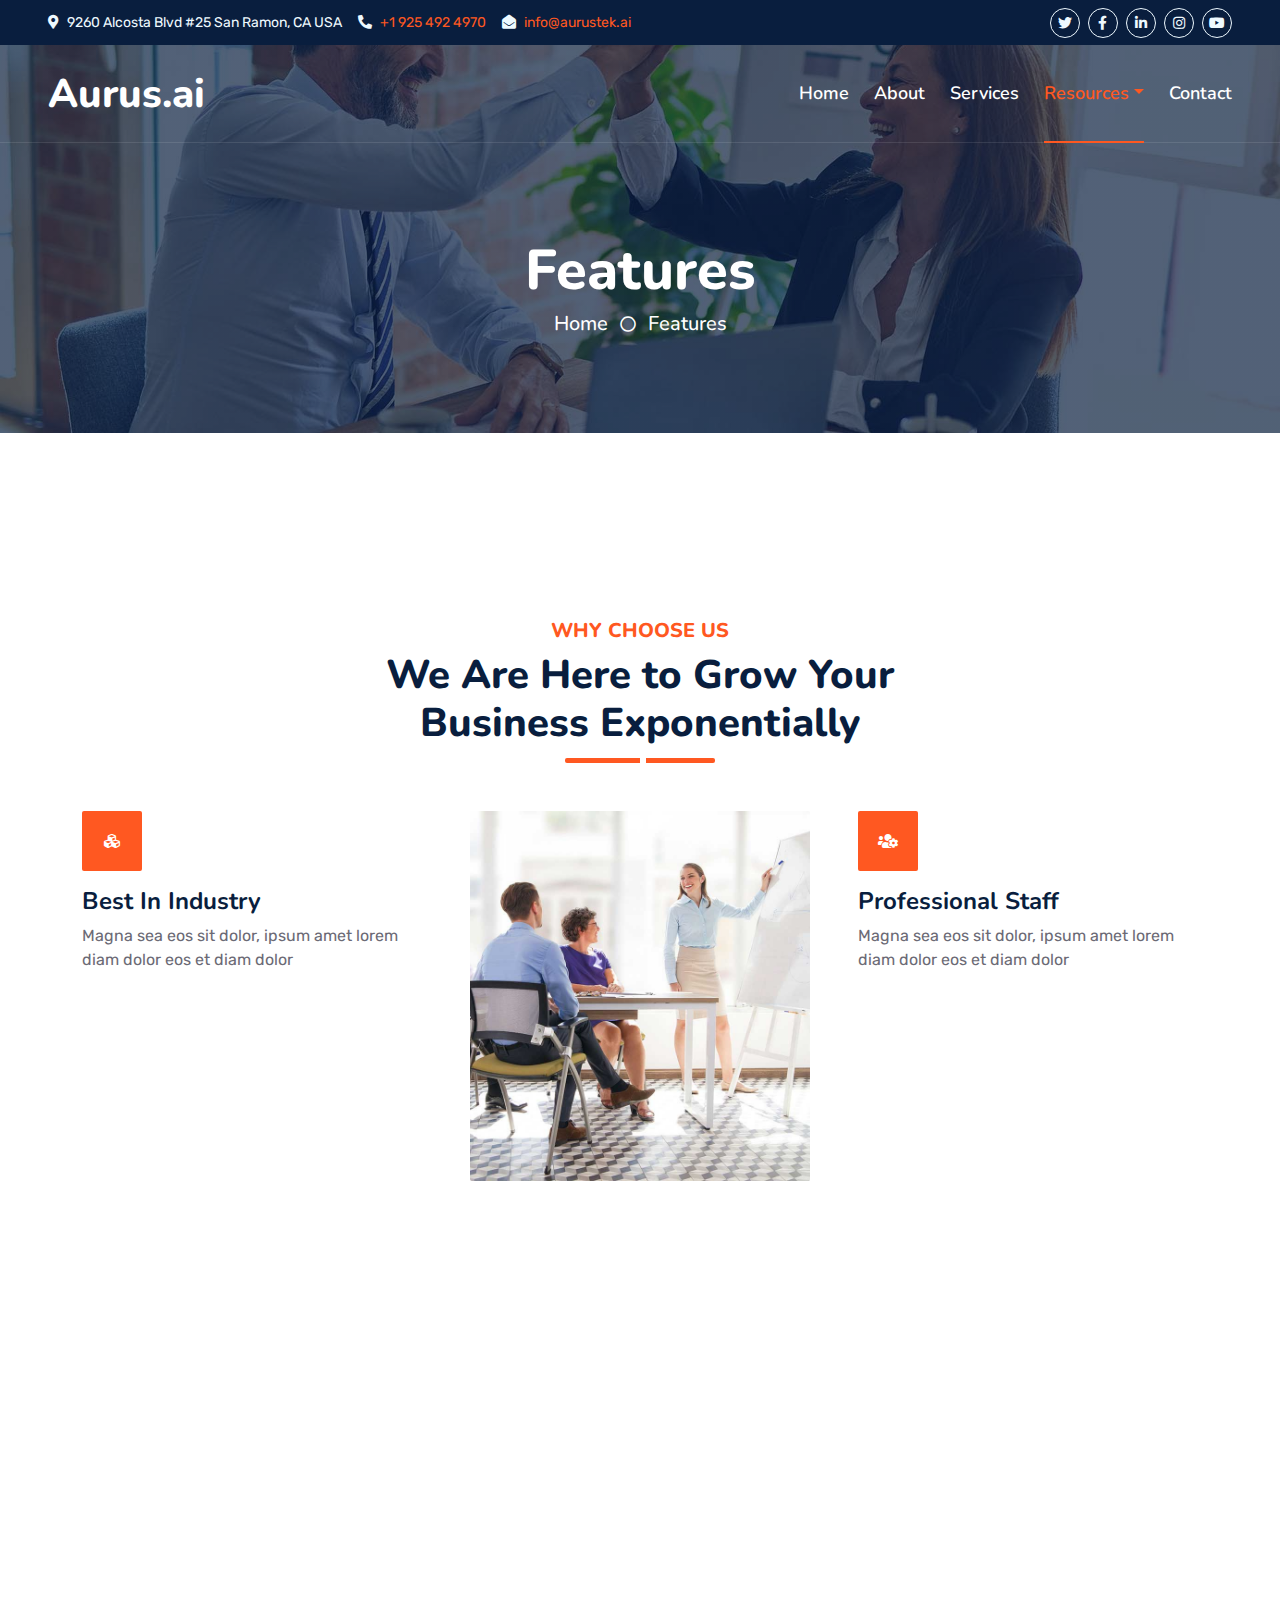
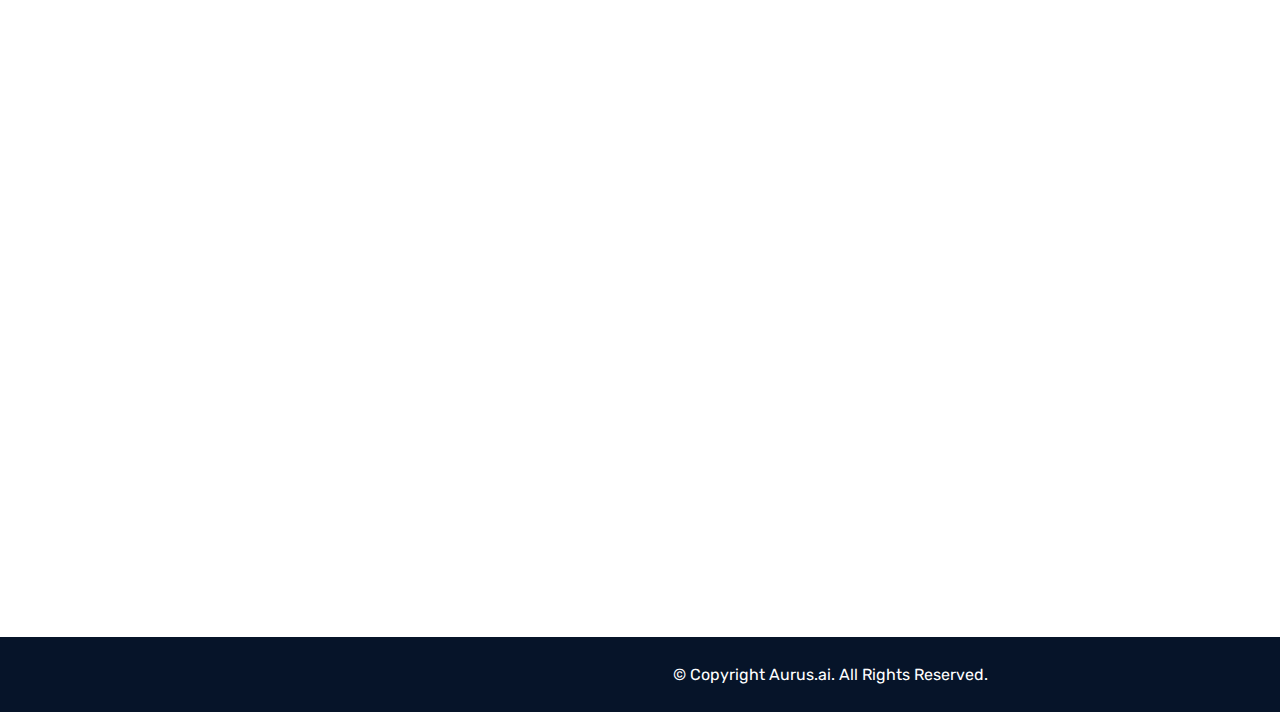
<file: feature.html>
<!DOCTYPE html>
<html lang="en">

<head>
    <meta charset="utf-8">
    <title>Aurus.ai</title>
    <meta content="width=device-width, initial-scale=1.0" name="viewport">
    <meta content="Aurus" name="keywords">
    <meta content="Acumatica" name="keywords">
    <meta content="Acumatica ERP" name="keywords">
    <meta content="ERP" name="keywords">
    <meta content="Aurus" name="description">

    <!-- Favicon -->
    <link href="img/favicon.ico" rel="icon">

    <!-- Google Web Fonts -->
    <link rel="preconnect" href="https://fonts.googleapis.com">
    <link rel="preconnect" href="https://fonts.gstatic.com" crossorigin>
    <link href="https://fonts.googleapis.com/css2?family=Nunito:wght@400;600;700;800&family=Rubik:wght@400;500;600;700&display=swap" rel="stylesheet">

    <!-- Icon Font Stylesheet -->
    <link href="https://cdnjs.cloudflare.com/ajax/libs/font-awesome/5.10.0/css/all.min.css" rel="stylesheet">
    <link href="https://cdn.jsdelivr.net/npm/bootstrap-icons@1.4.1/font/bootstrap-icons.css" rel="stylesheet">

    <!-- Libraries Stylesheet -->
    <link href="lib/owlcarousel/assets/owl.carousel.min.css" rel="stylesheet">
    <link href="lib/animate/animate.min.css" rel="stylesheet">

    <!-- Customized Bootstrap Stylesheet -->
    <link href="css/bootstrap.min.css" rel="stylesheet">

    <!-- Template Stylesheet -->
    <link href="css/style.css" rel="stylesheet">
</head>

<body>
    <!-- Spinner Start -->
    <div id="spinner" class="show bg-white position-fixed translate-middle w-100 vh-100 top-50 start-50 d-flex align-items-center justify-content-center">
        <div class="spinner"></div>
    </div>
    <!-- Spinner End -->
    <!-- Topbar Start -->
    <div class="container-fluid bg-dark px-5 d-none d-lg-block">
        <div class="row gx-0">
            <div class="col-lg-8 text-center text-lg-start mb-2 mb-lg-0">
                <div class="d-inline-flex align-items-center" style="height: 45px;">
                    <small class="me-3 text-light">
                        <i class="fa fa-map-marker-alt me-2"></i>9260 Alcosta Blvd #25 San Ramon, CA USA
                    </small>
                    <small class="me-3 text-light"><i class="fa fa-phone-alt me-2"></i><a href="tel:+19254924970">+1 925 492 4970</a></small>
                    <small class="text-light"><i class="fa fa-envelope-open me-2"></i><a href="mailto:info@aurustek.ai">info@aurustek.ai</a></small>
                </div>
            </div>
            <div class="col-lg-4 text-center text-lg-end">
                <div class="d-inline-flex align-items-center" style="height: 45px;">
                    <a class="btn btn-sm btn-outline-light btn-sm-square rounded-circle me-2" target="_blank" href="https://twitter.com/AurusTek"><i class="fab fa-twitter fw-normal"></i></a>
                    <a class="btn btn-sm btn-outline-light btn-sm-square rounded-circle me-2" target="_blank" href="https://www.facebook.com/profile.php?id=100091768939312"><i class="fab fa-facebook-f fw-normal"></i></a>
                    <a class="btn btn-sm btn-outline-light btn-sm-square rounded-circle me-2" target="_blank" href="https://www.linkedin.com/company/aurustek/about/"><i class="fab fa-linkedin-in fw-normal"></i></a>
                    <a class="btn btn-sm btn-outline-light btn-sm-square rounded-circle me-2" target="_blank" href="https://www.instagram.com/aurustek/"><i class="fab fa-instagram fw-normal"></i></a>
                    <a class="btn btn-sm btn-outline-light btn-sm-square rounded-circle" target="_blank" href="https://www.youtube.com/channel/UCUF2DbburG0yvQ2R-KiKOXw"><i class="fab fa-youtube fw-normal"></i></a>
                </div>
            </div>
        </div>
    </div>
    <!-- Topbar End -->
    <!-- Navbar Start -->
    <div class="container-fluid position-relative p-0">
        <nav class="navbar navbar-expand-lg navbar-dark px-5 py-3 py-lg-0">
            <a href="index.html" class="navbar-brand p-0">
                <h1 class="m-0">Aurus.ai</h1>
            </a>
            <button class="navbar-toggler" type="button" data-bs-toggle="collapse" data-bs-target="#navbarCollapse">
                <span class="fa fa-bars"></span>
            </button>
            <div class="collapse navbar-collapse" id="navbarCollapse">
                <div class="navbar-nav ms-auto py-0">
                    <a href="index.html" class="nav-item nav-link">Home</a>
                    <a href="about.html" class="nav-item nav-link">About</a>
                    <a href="service.html" class="nav-item nav-link">Services</a>
                    <div class="nav-item dropdown">
                        <a href="#" class="nav-link dropdown-toggle active" data-bs-toggle="dropdown">Resources</a>
                        <div class="dropdown-menu m-0">
                            <a href="feature.html" class="dropdown-item ">Our features</a>
                            <a href="team.html" class="dropdown-item">Team Members</a>
                            <a href="testimonial.html" class="dropdown-item ">Testimonial</a>
                        </div>
                    </div>
                    <a href="contact.html" class="nav-item nav-link">Contact</a>
                </div>
            </div>
        </nav>

        <div class="container-fluid bg-primary py-5 bg-header" style="margin-bottom: 90px;">
            <div class="row py-5">
                <div class="col-12 pt-lg-5 mt-lg-5 text-center">
                    <h1 class="display-4 text-white animated zoomIn">Features</h1>
                    <a href="" class="h5 text-white">Home</a>
                    <i class="far fa-circle text-white px-2"></i>
                    <a href="" class="h5 text-white">Features</a>
                </div>
            </div>
        </div>
    </div>
    <!-- Navbar End -->
    <!-- Full Screen Search Start -->
    <div class="modal fade" id="searchModal" tabindex="-1">
        <div class="modal-dialog modal-fullscreen">
            <div class="modal-content" style="background: rgba(9, 30, 62, .7);">
                <div class="modal-header border-0">
                    <button type="button" class="btn bg-white btn-close" data-bs-dismiss="modal" aria-label="Close"></button>
                </div>
                <div class="modal-body d-flex align-items-center justify-content-center">
                    <div class="input-group" style="max-width: 600px;">
                        <input type="text" class="form-control bg-transparent border-primary p-3" placeholder="Type search keyword">
                        <button class="btn btn-primary px-4"><i class="bi bi-search"></i></button>
                    </div>
                </div>
            </div>
        </div>
    </div>
    <!-- Full Screen Search End -->
    <!-- Features Start -->
    <div class="container-fluid py-5 wow fadeInUp" data-wow-delay="0.1s">
        <div class="container py-5">
            <div class="section-title text-center position-relative pb-3 mb-5 mx-auto" style="max-width: 600px;">
                <h5 class="fw-bold text-primary text-uppercase">Why Choose Us</h5>
                <h1 class="mb-0">We Are Here to Grow Your Business Exponentially</h1>
            </div>
            <div class="row g-5">
                <div class="col-lg-4">
                    <div class="row g-5">
                        <div class="col-12 wow zoomIn" data-wow-delay="0.2s">
                            <div class="bg-primary rounded d-flex align-items-center justify-content-center mb-3" style="width: 60px; height: 60px;">
                                <i class="fa fa-cubes text-white"></i>
                            </div>
                            <h4>Best In Industry</h4>
                            <p class="mb-0">Magna sea eos sit dolor, ipsum amet lorem diam dolor eos et diam dolor</p>
                        </div>
                        <div class="col-12 wow zoomIn" data-wow-delay="0.6s">
                            <div class="bg-primary rounded d-flex align-items-center justify-content-center mb-3" style="width: 60px; height: 60px;">
                                <i class="fa fa-award text-white"></i>
                            </div>
                            <h4>Award Winning</h4>
                            <p class="mb-0">Magna sea eos sit dolor, ipsum amet lorem diam dolor eos et diam dolor</p>
                        </div>
                    </div>
                </div>
                <div class="col-lg-4  wow zoomIn" data-wow-delay="0.9s" style="min-height: 350px;">
                    <div class="position-relative h-100">
                        <img class="position-absolute w-100 h-100 rounded wow zoomIn" data-wow-delay="0.1s" src="img/feature.jpg" style="object-fit: cover;">
                    </div>
                </div>
                <div class="col-lg-4">
                    <div class="row g-5">
                        <div class="col-12 wow zoomIn" data-wow-delay="0.4s">
                            <div class="bg-primary rounded d-flex align-items-center justify-content-center mb-3" style="width: 60px; height: 60px;">
                                <i class="fa fa-users-cog text-white"></i>
                            </div>
                            <h4>Professional Staff</h4>
                            <p class="mb-0">Magna sea eos sit dolor, ipsum amet lorem diam dolor eos et diam dolor</p>
                        </div>
                        <div class="col-12 wow zoomIn" data-wow-delay="0.8s">
                            <div class="bg-primary rounded d-flex align-items-center justify-content-center mb-3" style="width: 60px; height: 60px;">
                                <i class="fa fa-phone-alt text-white"></i>
                            </div>
                            <h4>24/7 Support</h4>
                            <p class="mb-0">Magna sea eos sit dolor, ipsum amet lorem diam dolor eos et diam dolor</p>
                        </div>
                    </div>
                </div>
            </div>
        </div>
    </div>
    <!-- Features Start -->
    <!-- Vendor Start -->
    <div class="container-fluid py-5 wow fadeInUp" data-wow-delay="0.1s">
        <div class="container py-5 mb-5">
            <div class="bg-white">
                <div class="owl-carousel vendor-carousel">
                    <img src="img/vendor-1.jpg" alt="">
                    <img src="img/vendor-2.jpg" alt="">
                    <img src="img/vendor-3.jpg" alt="">
                    <img src="img/vendor-4.jpg" alt="">
                    <img src="img/vendor-5.jpg" alt="">
                    <img src="img/vendor-6.jpg" alt="">
                    <img src="img/vendor-7.jpg" alt="">
                    <img src="img/vendor-8.jpg" alt="">
                    <img src="img/vendor-9.jpg" alt="">
                </div>
            </div>
        </div>
    </div>
    <!-- Vendor End -->
    <!-- Footer Start -->
    <div class="container-fluid bg-dark text-light mt-5 wow fadeInUp" data-wow-delay="0.1s">
        <div class="container">
            <div class="row gx-5">
                <div class="col-lg-4 col-md-6 footer-about">
                    <div class="d-flex flex-column align-items-center justify-content-center  h-100 bg-primary p-4">
                        <a href="index.html" class="navbar-brand">
                            <h1 class="m-0 text-white"><i class="fa fa-user-tie me-2"></i>Aurus.ai</h1>
                        </a>
                        <p class="mt-3 mb-4 align-items-center justify-content-xl-end">Aurus.ai is a leading software development and delivery company specializing in comprehensive systems integration services. Leveraging deep industry expertise, technical proficiency, and project management skills, Aurus tailors customized software solutions to meet the unique needs of its clients. </p>
                        <form action="">
                            <div class="input-group">
                                <input type="text" class="form-control border-white p-3" id="emailSignUp" placeholder="Your Email">
                                <button class="btn btn-dark" onclick="SignUp()">Sign Up</button>
                            </div>
                        </form>
                    </div>
                </div>
                <div class="col-lg-8 col-md-6">
                    <div class="row gx-5">
                        <div class="col-lg-3 col-md-12 pt-5 mb-5">
                            <div class="section-title section-title-sm position-relative pb-3 mb-4">
                                <h3 class="text-light mb-0">Get In Touch</h3>
                            </div>
                        </div>
                    </div>
                    <div class="row gx-5" style="margin-top:-80px">
                        <div class="col-lg-3 col-md-12 pt-5 mb-5">
                            <div class="section-title section-title-sm position-relative pb-3 mb-4">
                                <h3 class="text-light mb-0">USA</h3>
                            </div>

                            <div class="d-flex mb-2">
                                <i class="bi bi-geo-alt text-primary me-2"></i>
                                <p class="mb-0">
                                    9260 Alcosta Blvd
                                    #25 San Ramon, CA USA
                                </p>
                            </div>

                        </div>
                        <div class="col-lg-3 col-md-12 pt-5 mb-5">
                            <div class="section-title section-title-sm position-relative pb-3 mb-4">
                                <h3 class="text-light mb-0">Sri Lanka</h3>
                            </div>
                            <div class="d-flex mb-2">
                                <i class="bi bi-geo-alt text-primary me-2"></i>
                                <p class="mb-0">
                                    No L3, Kandy City center,
                                    30b Level 3 Sri Dalada Veediya,
                                    Kandy 20000, Sri Lanka
                                </p>
                            </div>

                        </div>
                        <div class="col-lg-3 col-md-12 pt-5 mb-5">
                            <div class="section-title section-title-sm position-relative pb-3 mb-4">
                                <h3 class="text-light mb-0">Australia</h3>
                            </div>
                            <div class="d-flex mb-2">
                                <i class="bi bi-geo-alt text-primary me-2"></i>
                                <p class="mb-0">
                                    3/40 Planthurst Road,
                                    Carlton, NSW, 2218, Australia

                                </p>
                            </div>

                        </div>
                        <div class="col-lg-3 col-md-12 pt-5 mb-5">
                            <div class="section-title section-title-sm position-relative pb-3 mb-4">
                                <h3 class="text-light mb-0">India</h3>
                            </div>
                            <div class="d-flex mb-2">
                                <i class="bi bi-geo-alt text-primary me-2"></i>
                                <p class="mb-0">
                                    11532 Cyber Towers #732
                                    Hyderabad, India 500032
                                </p>
                            </div>

                        </div>

                    </div>
                    <div class="row gx-5" style="margin-top:-40px">
                        <div class="col-lg-4 col-md-12 pt-0 pt-lg-5 mb-5">

                            <div class="d-flex mb-2">
                                <i class="bi bi-envelope-open text-primary me-2"></i>
                                <p class="mb-0"><a href="mailto:info@aurustek.ai">info@aurustek.ai</a></p>
                            </div>
                            <div class="d-flex mb-2">
                                <i class="bi bi-telephone text-primary me-2"></i>
                                <p class="mb-0"><a href="tel:+19254924970">+1 925 492 4970</a></p>
                            </div>
                            <div class="d-flex mt-4">
                                <a class="btn btn-primary btn-square me-2" href="https://twitter.com/AurusTek"><i class="fab fa-twitter fw-normal"></i></a>
                                <a class="btn btn-primary btn-square me-2" href="https://www.facebook.com/profile.php?id=100091768939312"><i class="fab fa-facebook-f fw-normal"></i></a>
                                <a class="btn btn-primary btn-square me-2" href="https://www.linkedin.com/company/aurustek/about/"><i class="fab fa-linkedin-in fw-normal"></i></a>
                                <a class="btn btn-primary btn-square" href="https://www.instagram.com/aurustek/"><i class="fab fa-instagram fw-normal"></i></a>
                            </div>

                        </div>
                    </div>
                </div>
            </div>
        </div>
    </div>
    <div class="container-fluid text-white" style="background: #061429;">
        <div class="container text-center">
            <div class="row justify-content-end">
                <div class="col-lg-8 col-md-6">
                    <div class="d-flex align-items-center justify-content-center" style="height: 75px;">
                        <!--<p class="mb-0">&copy; <a class="text-white border-bottom" href="#">Your Site Name</a>. All Rights Reserved.-->
                        <!--/*** This template is free as long as you keep the footer author’s credit link/attribution link/backlink. If you'd like to use the template without the footer author’s credit link/attribution link/backlink, you can purchase the Credit Removal License from "https://htmlcodex.com/credit-removal". Thank you for your support. ***/-->
                        <!--Designed by <a class="text-white border-bottom" href="https://htmlcodex.com">HTML Codex</a></p>-->
                        <p class="mb-0">
                            &copy; Copyright Aurus.ai. All Rights Reserved.
                    </div>
                </div>
            </div>
        </div>
    </div>
    <!-- Footer End -->
    <!-- Back to Top -->
    <a href="#" class="btn btn-lg btn-primary btn-lg-square rounded back-to-top"><i class="bi bi-arrow-up"></i></a>


    <!-- JavaScript Libraries -->
    <script src="https://code.jquery.com/jquery-3.4.1.min.js"></script>
    <script src="https://cdn.jsdelivr.net/npm/bootstrap@5.0.0/dist/js/bootstrap.bundle.min.js"></script>
    <script src="lib/wow/wow.min.js"></script>
    <script src="lib/easing/easing.min.js"></script>
    <script src="lib/waypoints/waypoints.min.js"></script>
    <script src="lib/counterup/counterup.min.js"></script>
    <script src="lib/owlcarousel/owl.carousel.min.js"></script>

    <!-- Template Javascript -->
    <script src="js/main.js"></script>
    <script>
        function SignUp() {
            event.preventDefault();
            var ele = document.getElementById("emailSignUp");
            if (ele.value) {
                alert('Thank you for registering!');
                resetSignUPForm();
            }
            else {
                alert("Please provide the email to get in touch with us.");
            }
        }
    </script>
</body>

</html>
</file>
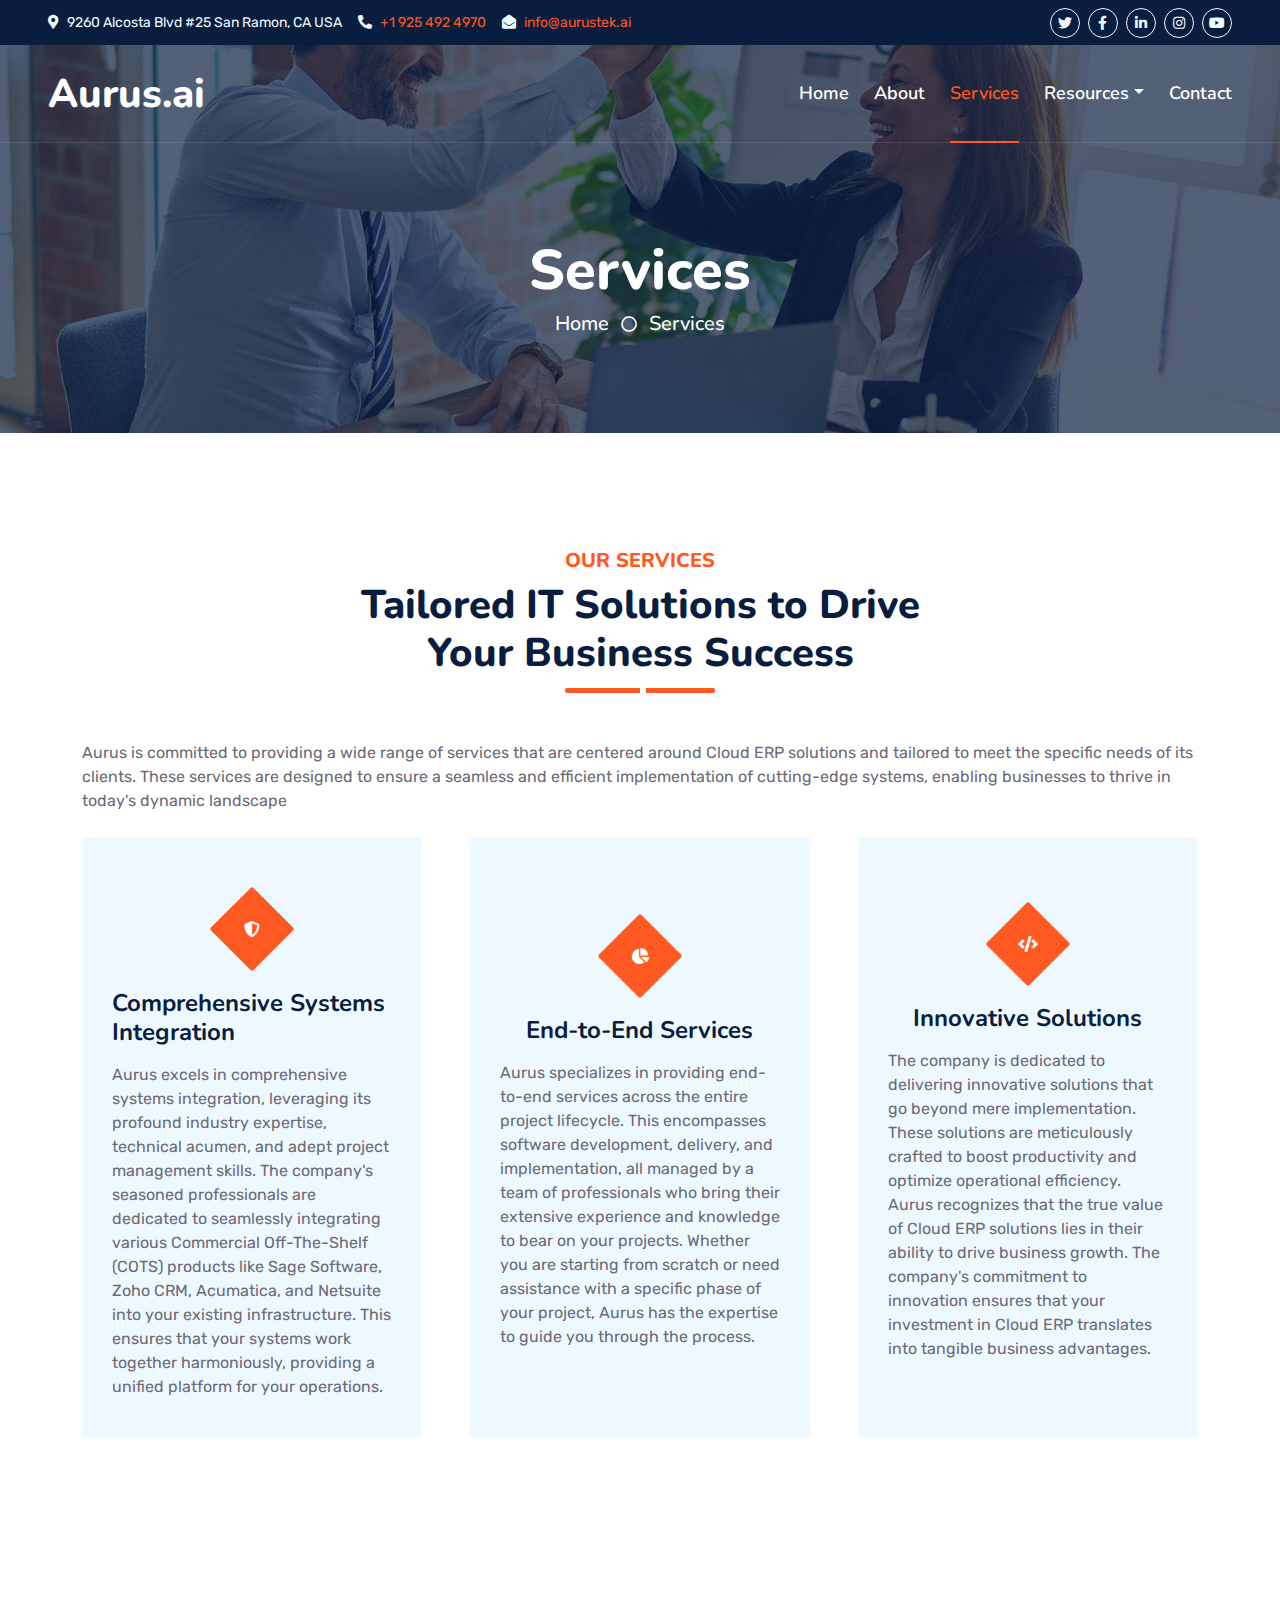
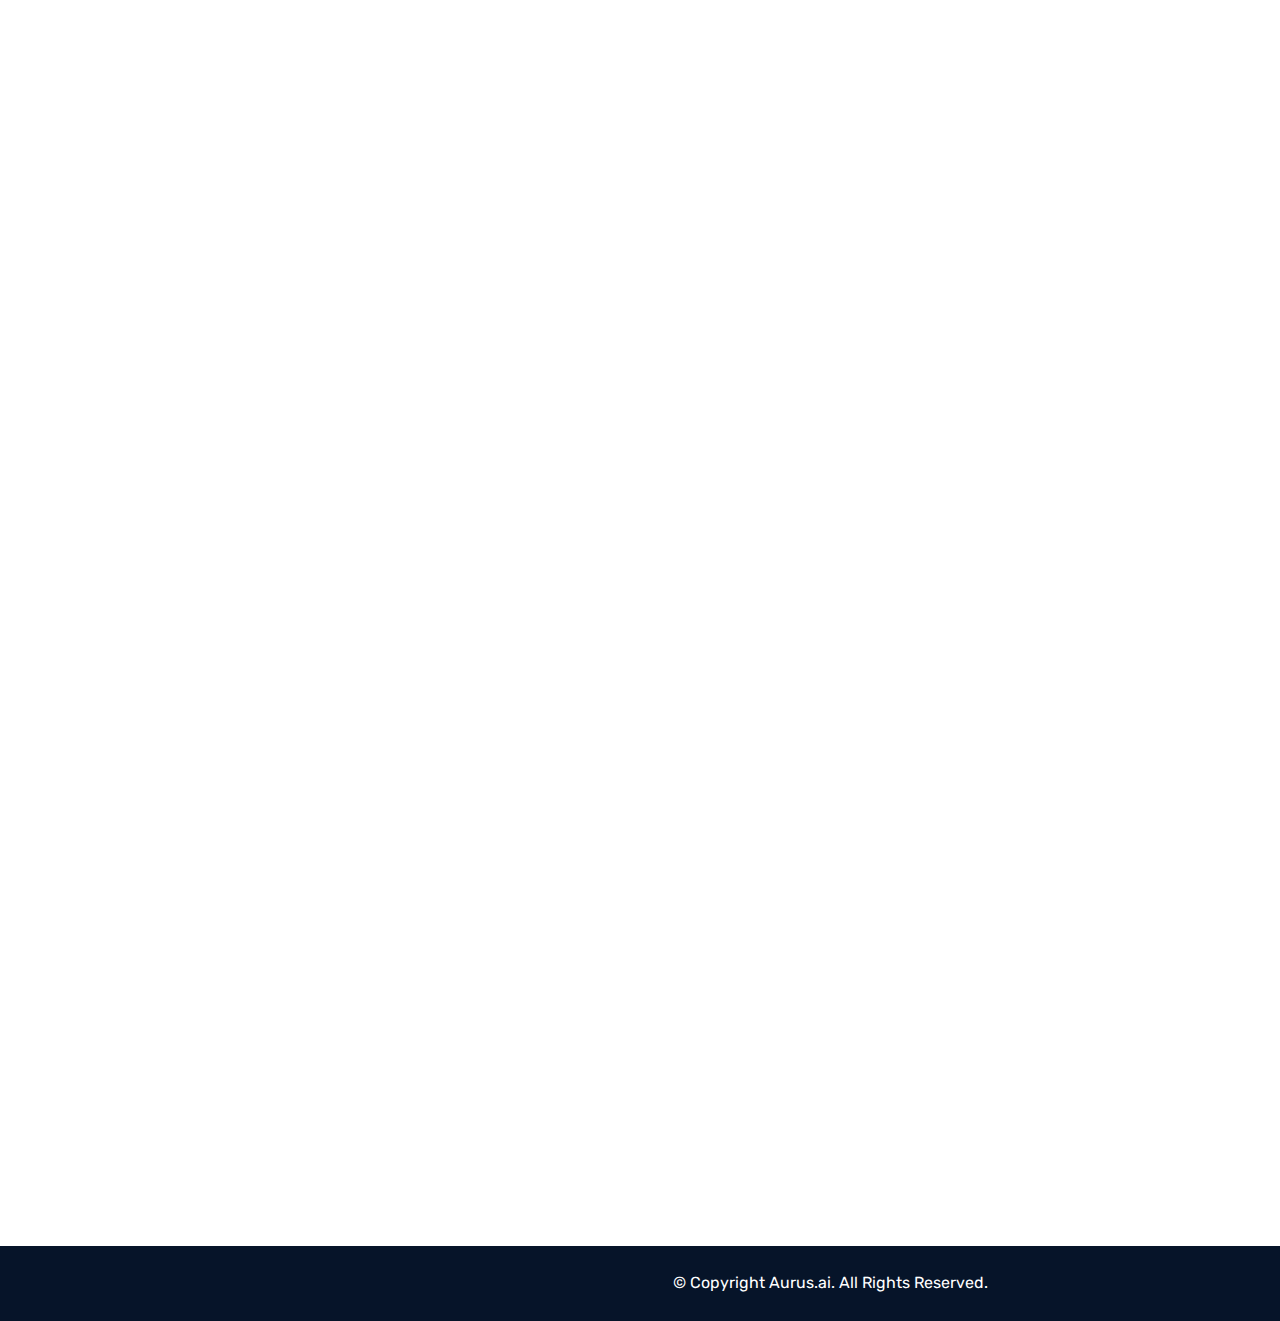
<file: service.html>
<!DOCTYPE html>
<html lang="en">

<head>
    <meta charset="utf-8">
    <title>Aurus.ai</title>
    <meta content="width=device-width, initial-scale=1.0" name="viewport">
    <meta content="Aurus" name="keywords">
    <meta content="Acumatica" name="keywords">
    <meta content="Acumatica ERP" name="keywords">
    <meta content="ERP" name="keywords">
    <meta content="Aurus" name="description">

    <!-- Favicon -->
    <link href="img/favicon.ico" rel="icon">

    <!-- Google Web Fonts -->
    <link rel="preconnect" href="https://fonts.googleapis.com">
    <link rel="preconnect" href="https://fonts.gstatic.com" crossorigin>
    <link href="https://fonts.googleapis.com/css2?family=Nunito:wght@400;600;700;800&family=Rubik:wght@400;500;600;700&display=swap" rel="stylesheet">

    <!-- Icon Font Stylesheet -->
    <link href="https://cdnjs.cloudflare.com/ajax/libs/font-awesome/5.10.0/css/all.min.css" rel="stylesheet">
    <link href="https://cdn.jsdelivr.net/npm/bootstrap-icons@1.4.1/font/bootstrap-icons.css" rel="stylesheet">

    <!-- Libraries Stylesheet -->
    <link href="lib/owlcarousel/assets/owl.carousel.min.css" rel="stylesheet">
    <link href="lib/animate/animate.min.css" rel="stylesheet">

    <!-- Customized Bootstrap Stylesheet -->
    <link href="css/bootstrap.min.css" rel="stylesheet">

    <!-- Template Stylesheet -->
    <link href="css/style.css" rel="stylesheet">
</head>

<body>
    <!-- Spinner Start -->
    <div id="spinner" class="show bg-white position-fixed translate-middle w-100 vh-100 top-50 start-50 d-flex align-items-center justify-content-center">
        <div class="spinner"></div>
    </div>
    <!-- Spinner End -->
    <!-- Topbar Start -->
    <div class="container-fluid bg-dark px-5 d-none d-lg-block">
        <div class="row gx-0">
            <div class="col-lg-8 text-center text-lg-start mb-2 mb-lg-0">
                <div class="d-inline-flex align-items-center" style="height: 45px;">
                    <small class="me-3 text-light">
                        <i class="fa fa-map-marker-alt me-2"></i>9260 Alcosta Blvd #25 San Ramon, CA USA
                    </small>
                    <small class="me-3 text-light"><i class="fa fa-phone-alt me-2"></i><a href="tel:+19254924970">+1 925 492 4970</a></small>
                    <small class="text-light"><i class="fa fa-envelope-open me-2"></i><a href="mailto:info@aurustek.ai">info@aurustek.ai</a></small>
                </div>
            </div>
            <div class="col-lg-4 text-center text-lg-end">
                <div class="d-inline-flex align-items-center" style="height: 45px;">
                    <a class="btn btn-sm btn-outline-light btn-sm-square rounded-circle me-2" target="_blank" href="https://twitter.com/AurusTek"><i class="fab fa-twitter fw-normal"></i></a>
                    <a class="btn btn-sm btn-outline-light btn-sm-square rounded-circle me-2" target="_blank" href="https://www.facebook.com/profile.php?id=100091768939312"><i class="fab fa-facebook-f fw-normal"></i></a>
                    <a class="btn btn-sm btn-outline-light btn-sm-square rounded-circle me-2" target="_blank" href="https://www.linkedin.com/company/aurustek/about/"><i class="fab fa-linkedin-in fw-normal"></i></a>
                    <a class="btn btn-sm btn-outline-light btn-sm-square rounded-circle me-2" target="_blank" href="https://www.instagram.com/aurustek/"><i class="fab fa-instagram fw-normal"></i></a>
                    <a class="btn btn-sm btn-outline-light btn-sm-square rounded-circle" target="_blank" href="https://www.youtube.com/channel/UCUF2DbburG0yvQ2R-KiKOXw"><i class="fab fa-youtube fw-normal"></i></a>
                </div>
            </div>
        </div>
    </div>
    <!-- Topbar End -->
    <!-- Navbar Start -->
    <div class="container-fluid position-relative p-0">
        <nav class="navbar navbar-expand-lg navbar-dark px-5 py-3 py-lg-0">
            <a href="index.html" class="navbar-brand p-0">
                <h1 class="m-0">Aurus.ai</h1>
            </a>
            <button class="navbar-toggler" type="button" data-bs-toggle="collapse" data-bs-target="#navbarCollapse">
                <span class="fa fa-bars"></span>
            </button>
            <div class="collapse navbar-collapse" id="navbarCollapse">
                <div class="navbar-nav ms-auto py-0">
                    <a href="index.html" class="nav-item nav-link">Home</a>
                    <a href="about.html" class="nav-item nav-link">About</a>
                    <a href="service.html" class="nav-item nav-link active">Services</a>
                    <div class="nav-item dropdown">
                        <a href="#" class="nav-link dropdown-toggle" data-bs-toggle="dropdown">Resources</a>
                        <div class="dropdown-menu m-0">
                            <a href="feature.html" class="dropdown-item ">Our features</a>
                            <a href="team.html" class="dropdown-item">Team Members</a>
                            <a href="testimonial.html" class="dropdown-item">Testimonial</a>
                        </div>
                    </div>
                    <a href="contact.html" class="nav-item nav-link">Contact</a>
                </div>
            </div>
        </nav>

        <div class="container-fluid bg-primary py-5 bg-header" style="margin-bottom: 20px;">
            <div class="row py-5">
                <div class="col-12 pt-lg-5 mt-lg-5 text-center">
                    <h1 class="display-4 text-white animated zoomIn">Services</h1>
                    <a href="" class="h5 text-white">Home</a>
                    <i class="far fa-circle text-white px-2"></i>
                    <a href="" class="h5 text-white">Services</a>
                </div>
            </div>
        </div>
    </div>
    <!-- Navbar End -->
    <!-- Full Screen Search Start -->
    <div class="modal fade" id="searchModal" tabindex="-1">
        <div class="modal-dialog modal-fullscreen">
            <div class="modal-content" style="background: rgba(9, 30, 62, .7);">
                <div class="modal-header border-0">
                    <button type="button" class="btn bg-white btn-close" data-bs-dismiss="modal" aria-label="Close"></button>
                </div>
                <div class="modal-body d-flex align-items-center justify-content-center">
                    <div class="input-group" style="max-width: 600px;">
                        <input type="text" class="form-control bg-transparent border-primary p-3" placeholder="Type search keyword">
                        <button class="btn btn-primary px-4"><i class="bi bi-search"></i></button>
                    </div>
                </div>
            </div>
        </div>
    </div>
    <!-- Full Screen Search End -->
    <!-- Service Start -->
    <div class="container-fluid py-5 wow fadeInUp" data-wow-delay="0.1s">
        <div class="container py-5">
            <div class="section-title text-center position-relative pb-3 mb-5 mx-auto" style="max-width: 600px;">
                <h5 class="fw-bold text-primary text-uppercase">Our Services</h5>
                <h1 class="mb-0">Tailored IT Solutions to Drive Your Business Success</h1>
            </div>
            <div class="row g-5">
                <div class="col-12">
                    Aurus is committed to providing a wide range of services that are centered around Cloud ERP solutions and tailored to meet the specific needs of its clients. These services are designed to ensure a seamless and efficient implementation of cutting-edge systems, enabling businesses to thrive in today's dynamic landscape
                </div>
            </div>
            <br />
            <div class="row g-5">
                <div class="col-lg-4 col-md-6 wow zoomIn" data-wow-delay="0.3s">
                    <div class="service-item bg-light rounded d-flex flex-column align-items-center justify-content-center  ">
                        <br />
                        <div class="service-icon">
                            <i class="fa fa-shield-alt text-white"></i>
                        </div>
                        <h4 class="mb-3">Comprehensive Systems Integration</h4>
                        <p class="m-0">Aurus excels in comprehensive systems integration, leveraging its profound industry expertise, technical acumen, and adept project management skills. The company's seasoned professionals are dedicated to seamlessly integrating various Commercial Off-The-Shelf (COTS) products like Sage Software, Zoho CRM, Acumatica, and Netsuite into your existing infrastructure. This ensures that your systems work together harmoniously, providing a unified platform for your operations.</p>
                        <!--<a class="btn btn-lg btn-primary rounded" href="">
                            <i class="bi bi-arrow-right"></i>
                        </a>-->
                    </div>
                </div>
                <div class="col-lg-4 col-md-6 wow zoomIn" data-wow-delay="0.6s">
                    <div class="service-item bg-light rounded d-flex flex-column align-items-center justify-content-center">
                        <div class="service-icon">
                            <i class="fa fa-chart-pie text-white"></i>
                        </div>
                        <h4 class="mb-3">End-to-End Services</h4>
                        <p class="m-0">Aurus specializes in providing end-to-end services across the entire project lifecycle. This encompasses software development, delivery, and implementation, all managed by a team of professionals who bring their extensive experience and knowledge to bear on your projects. Whether you are starting from scratch or need assistance with a specific phase of your project, Aurus has the expertise to guide you through the process.</p>
                        <!--<a class="btn btn-lg btn-primary rounded" href="">
                            <i class="bi bi-arrow-right"></i>
                        </a>-->
                    </div>
                </div>
                <div class="col-lg-4 col-md-6 wow zoomIn" data-wow-delay="0.9s">
                    <div class="service-item bg-light rounded d-flex flex-column align-items-center justify-content-center">
                        <div class="service-icon">
                            <i class="fa fa-code text-white"></i>
                        </div>
                        <h4 class="mb-3">Innovative Solutions</h4>
                        <p class="m-0">
                            The company is dedicated to delivering innovative solutions that go beyond mere implementation. These solutions are meticulously crafted to boost productivity and optimize operational efficiency. Aurus recognizes that the true value of Cloud ERP solutions lies in their ability to drive business growth. The company's commitment to innovation ensures that your investment in Cloud ERP translates into tangible business advantages.
                        </p>
                        <!--<a class="btn btn-lg btn-primary rounded" href="">
                            <i class="bi bi-arrow-right"></i>
                        </a>-->
                    </div>
                </div>
                <div class="col-lg-4 col-md-6 wow zoomIn" data-wow-delay="0.3s">
                    <div class="service-item bg-light rounded d-flex flex-column align-items-center justify-content-center">
                        <div class="service-icon">
                            <i class="fab fa-android text-white"></i>
                        </div>
                        <h4 class="mb-3">Accelerators for Tier-1 Hosted Solutions</h4>
                        <p class="m-0">Aurus.ai takes its services a step further by offering accelerators that expedite integrations with tier-1 hosted solutions. These accelerators bring remarkable capabilities to the table, jumpstarting the integration process. This not only saves valuable time but also ensures that your business remains at the forefront of technological advancements, gaining a competitive edge in the market</p>
                        <a class="btn btn-lg btn-primary rounded" href="">
                            <i class="bi bi-arrow-right"></i>
                        </a>
                    </div>
                </div>
                <div class="col-lg-4 col-md-6 wow zoomIn" data-wow-delay="0.6s">
                    <div class="service-item bg-light rounded d-flex flex-column align-items-center justify-content-center">
                        <div class="service-icon">
                            <i class="fa fa-search text-white"></i>
                        </div>
                        <h4 class="mb-3">Web Development</h4>
                        <p class="m-0">Aurus.ai specializes in web development technologies and provides innovative solutions for businesses to succeed online. Our experienced team of experts stays up-to-date with the latest developments in web development technologies, including HTML, CSS, JavaScript, and frameworks such as React and Angular. We have also partnered with two top trending marketing technology companies, WordPress and Shopify, to enhance our web development capabilities further.</p>
                        <!--<a class="btn btn-lg btn-primary rounded" href="">
                            <i class="bi bi-arrow-right"></i>
                        </a>-->
                    </div>
                </div>
                <div class="col-lg-4 col-md-6 wow zoomIn" data-wow-delay="0.9s">
                    <div class="service-item bg-light rounded d-flex flex-column align-items-center justify-content-center ">
                        <div class="service-icon">
                            <i class="fa fa-search text-white"></i>
                        </div>
                        <h4 class="mb-3">Enterprise Resource Planning (ERP)</h4>
                        <p class="m-0">Aurus.ai is a technology company with decades of experience in ERP technology and business process consulting and implementation. Their team of experts deeply understands the latest technologies and how they can be leveraged to improve business operations and drive growth. With a range of capabilities that include ERP consulting and implementation, business process consulting, and cloud migration and management.</p>
                        <!--<a class="btn btn-lg btn-primary rounded" href="">
                            <i class="bi bi-arrow-right"></i>
                        </a>-->
                    </div>
                </div>
            </div>
        </div>
    </div>
    <!-- Service End -->
    <!-- Footer Start -->
    <div class="container-fluid bg-dark text-light mt-5 wow fadeInUp" data-wow-delay="0.1s">
        <div class="container">
            <div class="row gx-5">
                <div class="col-lg-4 col-md-6 footer-about">
                    <div class="d-flex flex-column align-items-center justify-content-center  h-100 bg-primary p-4">
                        <a href="index.html" class="navbar-brand">
                            <h1 class="m-0 text-white"><i class="fa fa-user-tie me-2"></i>Aurus.ai</h1>
                        </a>
                        <p class="mt-3 mb-4 align-items-center justify-content-xl-end">Aurus.ai is a leading software development and delivery company specializing in comprehensive systems integration services. Leveraging deep industry expertise, technical proficiency, and project management skills, Aurus tailors customized software solutions to meet the unique needs of its clients. </p>
                        <form action="">
                            <div class="input-group">
                                <input type="text" class="form-control border-white p-3" id="emailSignUp" placeholder="Your Email">
                                <button class="btn btn-dark" onclick="SignUp()">Sign Up</button>
                            </div>
                        </form>
                    </div>
                </div>
                <div class="col-lg-8 col-md-6">
                    <div class="row gx-5">
                        <div class="col-lg-3 col-md-12 pt-5 mb-5">
                            <div class="section-title section-title-sm position-relative pb-3 mb-4">
                                <h3 class="text-light mb-0">Get In Touch</h3>
                            </div>
                        </div>
                    </div>
                    <div class="row gx-5" style="margin-top:-80px">
                        <div class="col-lg-3 col-md-12 pt-5 mb-5">
                            <div class="section-title section-title-sm position-relative pb-3 mb-4">
                                <h3 class="text-light mb-0">USA</h3>
                            </div>

                            <div class="d-flex mb-2">
                                <i class="bi bi-geo-alt text-primary me-2"></i>
                                <p class="mb-0">
                                    9260 Alcosta Blvd
                                    #25 San Ramon, CA USA
                                </p>
                            </div>

                        </div>
                        <div class="col-lg-3 col-md-12 pt-5 mb-5">
                            <div class="section-title section-title-sm position-relative pb-3 mb-4">
                                <h3 class="text-light mb-0">Sri Lanka</h3>
                            </div>
                            <div class="d-flex mb-2">
                                <i class="bi bi-geo-alt text-primary me-2"></i>
                                <p class="mb-0">
                                    No L3, Kandy City center,
                                    30b Level 3 Sri Dalada Veediya,
                                    Kandy 20000, Sri Lanka
                                </p>
                            </div>

                        </div>
                        <div class="col-lg-3 col-md-12 pt-5 mb-5">
                            <div class="section-title section-title-sm position-relative pb-3 mb-4">
                                <h3 class="text-light mb-0">Australia</h3>
                            </div>
                            <div class="d-flex mb-2">
                                <i class="bi bi-geo-alt text-primary me-2"></i>
                                <p class="mb-0">
                                    3/40 Planthurst Road,
                                    Carlton, NSW, 2218, Australia

                                </p>
                            </div>

                        </div>
                        <div class="col-lg-3 col-md-12 pt-5 mb-5">
                            <div class="section-title section-title-sm position-relative pb-3 mb-4">
                                <h3 class="text-light mb-0">India</h3>
                            </div>
                            <div class="d-flex mb-2">
                                <i class="bi bi-geo-alt text-primary me-2"></i>
                                <p class="mb-0">
                                    11532 Cyber Towers #732
                                    Hyderabad, India 500032
                                </p>
                            </div>

                        </div>

                    </div>
                    <div class="row gx-5" style="margin-top:-40px">
                        <div class="col-lg-4 col-md-12 pt-0 pt-lg-5 mb-5">

                            <div class="d-flex mb-2">
                                <i class="bi bi-envelope-open text-primary me-2"></i>
                                <p class="mb-0"><a href="mailto:info@aurustek.ai">info@aurustek.ai</a></p>
                            </div>
                            <div class="d-flex mb-2">
                                <i class="bi bi-telephone text-primary me-2"></i>
                                <p class="mb-0"><a href="tel:+19254924970">+1 925 492 4970</a></p>
                            </div>
                            <div class="d-flex mt-4">
                                <a class="btn btn-primary btn-square me-2" target="_blank" href="https://twitter.com/AurusTek"><i class="fab fa-twitter fw-normal"></i></a>
                                <a class="btn btn-primary btn-square me-2" target="_blank" href="https://www.facebook.com/profile.php?id=100091768939312"><i class="fab fa-facebook-f fw-normal"></i></a>
                                <a class="btn btn-primary btn-square me-2" target="_blank" href="https://www.linkedin.com/company/aurustek/about/"><i class="fab fa-linkedin-in fw-normal"></i></a>
                                <a class="btn btn-primary btn-square" target="_blank" href="https://www.instagram.com/aurustek/"><i class="fab fa-instagram fw-normal"></i></a>
                            </div>

                        </div>
                    </div>
                </div>
            </div>
        </div>
    </div>
    <div class="container-fluid text-white" style="background: #061429;">
        <div class="container text-center">
            <div class="row justify-content-end">
                <div class="col-lg-8 col-md-6">
                    <div class="d-flex align-items-center justify-content-center" style="height: 75px;">
                        <!--<p class="mb-0">&copy; <a class="text-white border-bottom" href="#">Your Site Name</a>. All Rights Reserved.-->
                        <!--/*** This template is free as long as you keep the footer author’s credit link/attribution link/backlink. If you'd like to use the template without the footer author’s credit link/attribution link/backlink, you can purchase the Credit Removal License from "https://htmlcodex.com/credit-removal". Thank you for your support. ***/-->
                        <!--Designed by <a class="text-white border-bottom" href="https://htmlcodex.com">HTML Codex</a></p>-->
                        <p class="mb-0">
                            &copy; Copyright Aurus.ai. All Rights Reserved.
                    </div>
                </div>
            </div>
        </div>
    </div>
    <!-- Footer End -->
    <!-- Back to Top -->
    <a href="#" class="btn btn-lg btn-primary btn-lg-square rounded back-to-top"><i class="bi bi-arrow-up"></i></a>


    <!-- JavaScript Libraries -->
    <script src="https://code.jquery.com/jquery-3.4.1.min.js"></script>
    <script src="https://cdn.jsdelivr.net/npm/bootstrap@5.0.0/dist/js/bootstrap.bundle.min.js"></script>
    <script src="lib/wow/wow.min.js"></script>
    <script src="lib/easing/easing.min.js"></script>
    <script src="lib/waypoints/waypoints.min.js"></script>
    <script src="lib/counterup/counterup.min.js"></script>
    <script src="lib/owlcarousel/owl.carousel.min.js"></script>

    <!-- Template Javascript -->
    <script src="js/main.js"></script>
    <script>
        function SignUp() {
            event.preventDefault();
            var ele = document.getElementById("emailSignUp");
            if (ele.value) {
                alert('Thank you for registering!');
                resetSignUPForm();
            }
            else {
                alert("Please provide the email to get in touch with us.");
            }
        }
    </script>
</body>

</html>
</file>
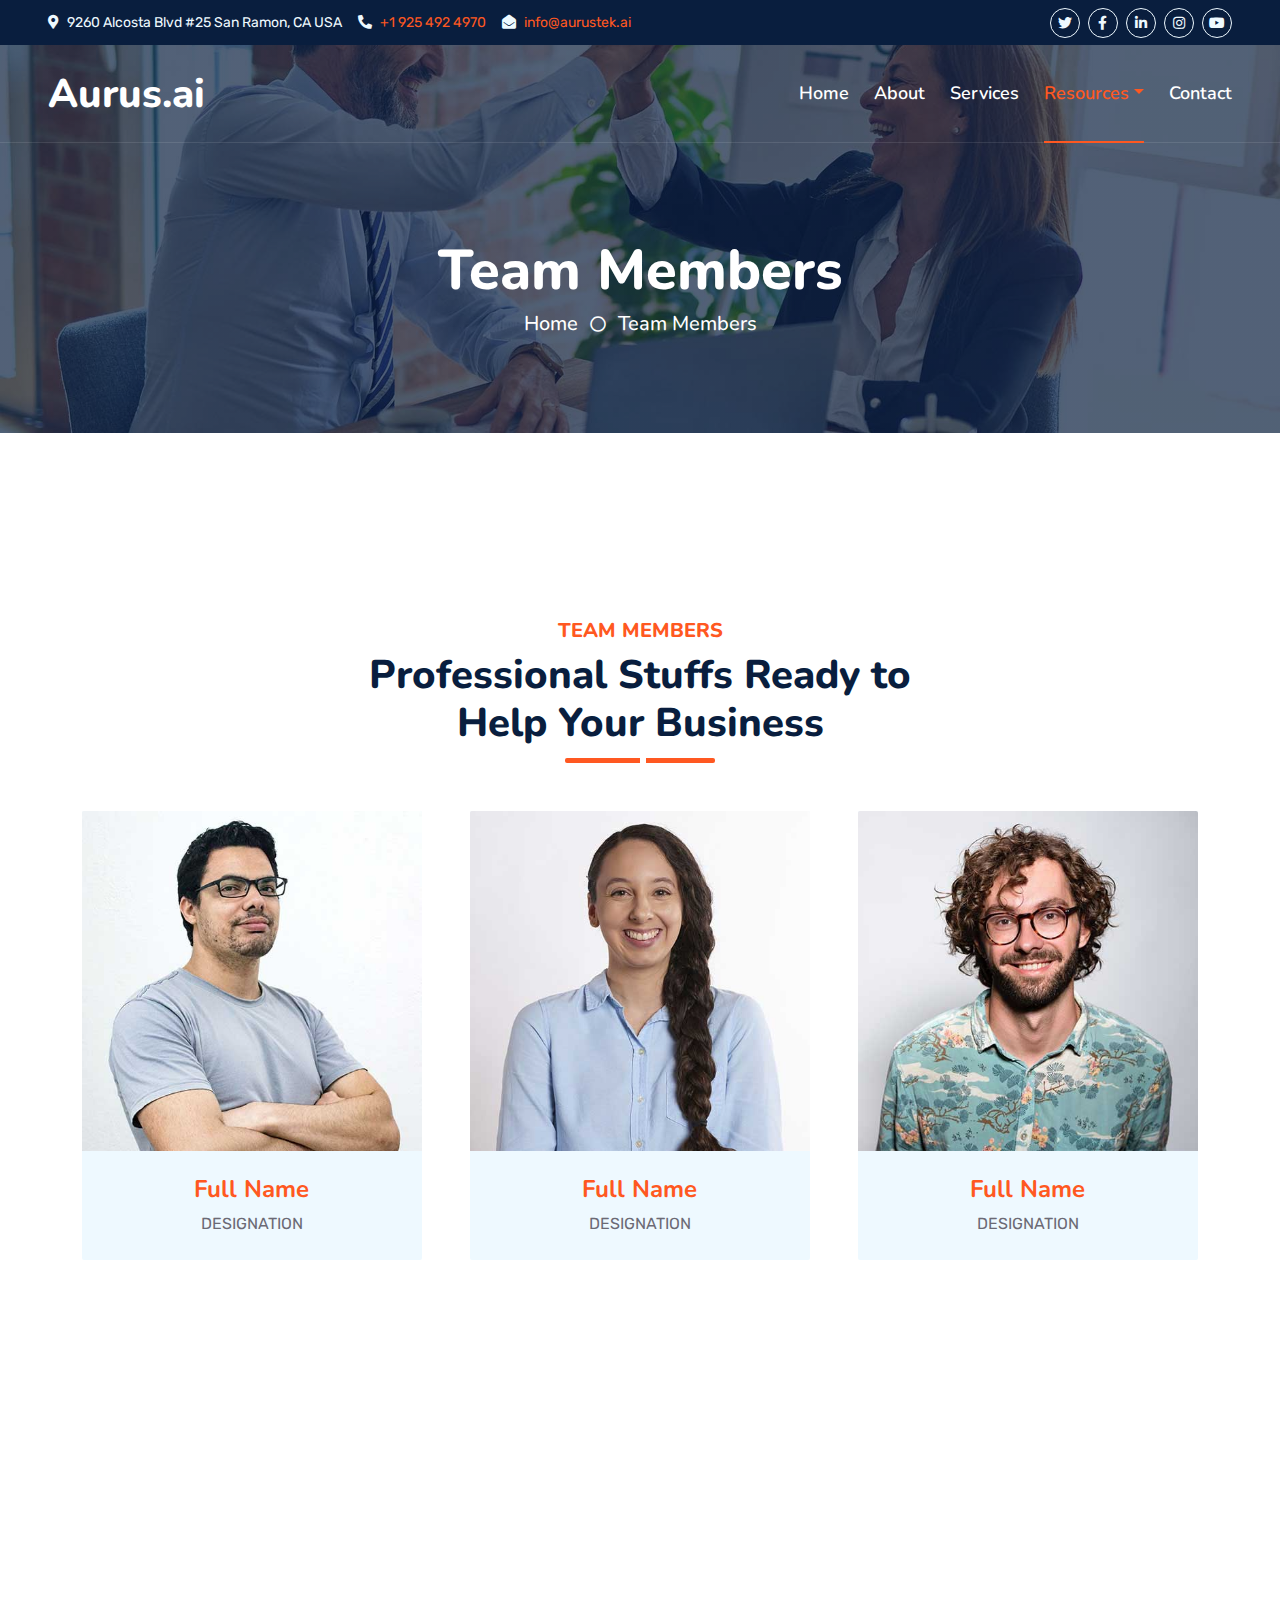
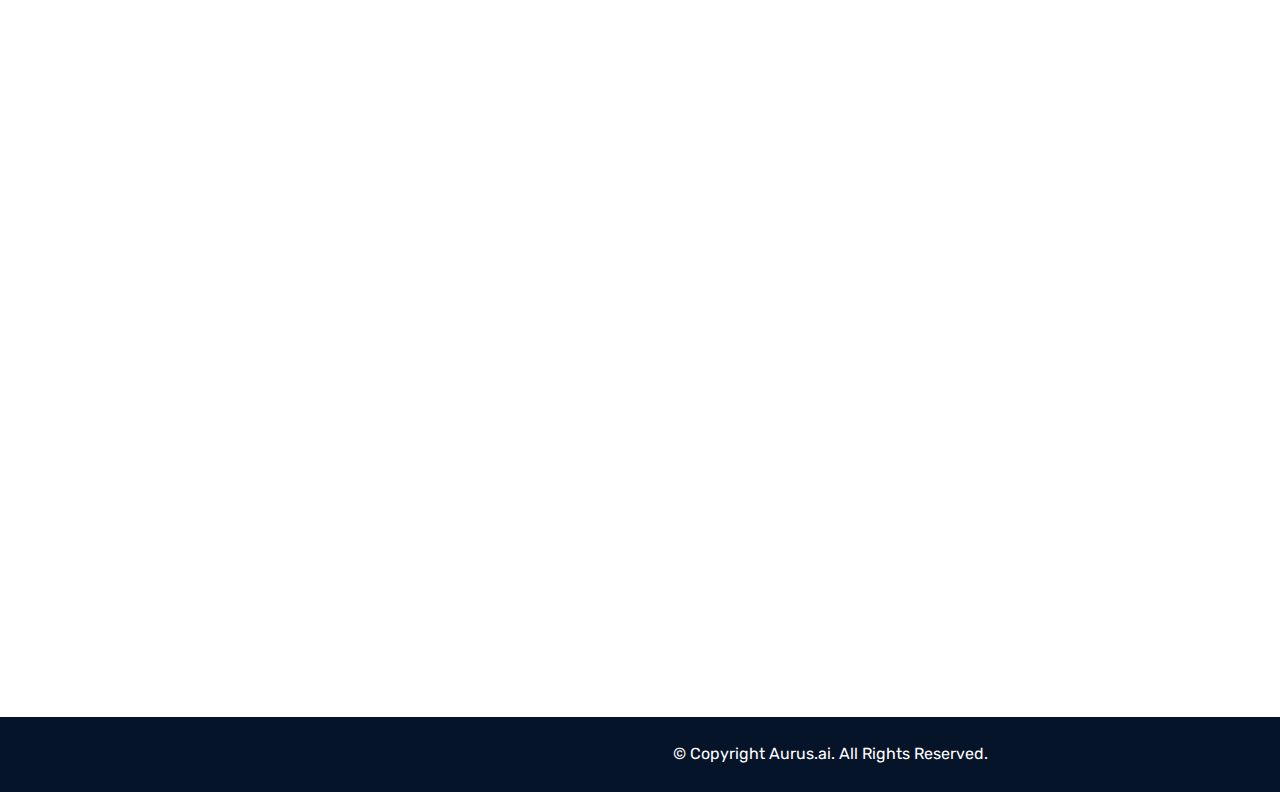
<file: team.html>
<!DOCTYPE html>
<html lang="en">

<head>
    <meta charset="utf-8">
    <title>Aurus.ai</title>
    <meta content="width=device-width, initial-scale=1.0" name="viewport">
    <meta content="Aurus" name="keywords">
    <meta content="Acumatica" name="keywords">
    <meta content="Acumatica ERP" name="keywords">
    <meta content="ERP" name="keywords">
    <meta content="Aurus" name="description">

    <!-- Favicon -->
    <link href="img/favicon.ico" rel="icon">

    <!-- Google Web Fonts -->
    <link rel="preconnect" href="https://fonts.googleapis.com">
    <link rel="preconnect" href="https://fonts.gstatic.com" crossorigin>
    <link href="https://fonts.googleapis.com/css2?family=Nunito:wght@400;600;700;800&family=Rubik:wght@400;500;600;700&display=swap" rel="stylesheet">

    <!-- Icon Font Stylesheet -->
    <link href="https://cdnjs.cloudflare.com/ajax/libs/font-awesome/5.10.0/css/all.min.css" rel="stylesheet">
    <link href="https://cdn.jsdelivr.net/npm/bootstrap-icons@1.4.1/font/bootstrap-icons.css" rel="stylesheet">

    <!-- Libraries Stylesheet -->
    <link href="lib/owlcarousel/assets/owl.carousel.min.css" rel="stylesheet">
    <link href="lib/animate/animate.min.css" rel="stylesheet">

    <!-- Customized Bootstrap Stylesheet -->
    <link href="css/bootstrap.min.css" rel="stylesheet">

    <!-- Template Stylesheet -->
    <link href="css/style.css" rel="stylesheet">
</head>

<body>
    <!-- Spinner Start -->
    <div id="spinner" class="show bg-white position-fixed translate-middle w-100 vh-100 top-50 start-50 d-flex align-items-center justify-content-center">
        <div class="spinner"></div>
    </div>
    <!-- Spinner End -->
    <!-- Topbar Start -->
    <div class="container-fluid bg-dark px-5 d-none d-lg-block">
        <div class="row gx-0">
            <div class="col-lg-8 text-center text-lg-start mb-2 mb-lg-0">
                <div class="d-inline-flex align-items-center" style="height: 45px;">
                    <small class="me-3 text-light">
                        <i class="fa fa-map-marker-alt me-2"></i>9260 Alcosta Blvd #25 San Ramon, CA USA
                    </small>
                    <small class="me-3 text-light"><i class="fa fa-phone-alt me-2"></i><a href="tel:+19254924970">+1 925 492 4970</a></small>
                    <small class="text-light"><i class="fa fa-envelope-open me-2"></i><a href="mailto:info@aurustek.ai">info@aurustek.ai</a></small>
                </div>
            </div>
            <div class="col-lg-4 text-center text-lg-end">
                <div class="d-inline-flex align-items-center" style="height: 45px;">
                    <a class="btn btn-sm btn-outline-light btn-sm-square rounded-circle me-2" target="_blank" href="https://twitter.com/AurusTek"><i class="fab fa-twitter fw-normal"></i></a>
                    <a class="btn btn-sm btn-outline-light btn-sm-square rounded-circle me-2" target="_blank" href="https://www.facebook.com/profile.php?id=100091768939312"><i class="fab fa-facebook-f fw-normal"></i></a>
                    <a class="btn btn-sm btn-outline-light btn-sm-square rounded-circle me-2" target="_blank" href="https://www.linkedin.com/company/aurustek/about/"><i class="fab fa-linkedin-in fw-normal"></i></a>
                    <a class="btn btn-sm btn-outline-light btn-sm-square rounded-circle me-2" target="_blank" href="https://www.instagram.com/aurustek/"><i class="fab fa-instagram fw-normal"></i></a>
                    <a class="btn btn-sm btn-outline-light btn-sm-square rounded-circle" target="_blank" href="https://www.youtube.com/channel/UCUF2DbburG0yvQ2R-KiKOXw"><i class="fab fa-youtube fw-normal"></i></a>
                </div>
            </div>
        </div>
    </div>
    <!-- Topbar End -->
    <!-- Navbar Start -->
    <div class="container-fluid position-relative p-0">
        <nav class="navbar navbar-expand-lg navbar-dark px-5 py-3 py-lg-0">
            <a href="index.html" class="navbar-brand p-0">
                <h1 class="m-0">Aurus.ai</h1>
            </a>
            <button class="navbar-toggler" type="button" data-bs-toggle="collapse" data-bs-target="#navbarCollapse">
                <span class="fa fa-bars"></span>
            </button>
            <div class="collapse navbar-collapse" id="navbarCollapse">
                <div class="navbar-nav ms-auto py-0">
                    <a href="index.html" class="nav-item nav-link">Home</a>
                    <a href="about.html" class="nav-item nav-link">About</a>
                    <a href="service.html" class="nav-item nav-link">Services</a>
                    <div class="nav-item dropdown">
                        <a href="#" class="nav-link dropdown-toggle active" data-bs-toggle="dropdown">Resources</a>
                        <div class="dropdown-menu m-0">
                            <a href="feature.html" class="dropdown-item ">Our features</a>
                            <a href="team.html" class="dropdown-item">Team Members</a>
                            <a href="testimonial.html" class="dropdown-item ">Testimonial</a>
                        </div>
                    </div>
                    <a href="contact.html" class="nav-item nav-link">Contact</a>
                </div>
            </div>
        </nav>

        <div class="container-fluid bg-primary py-5 bg-header" style="margin-bottom: 90px;">
            <div class="row py-5">
                <div class="col-12 pt-lg-5 mt-lg-5 text-center">
                    <h1 class="display-4 text-white animated zoomIn">Team Members</h1>
                    <a href="" class="h5 text-white">Home</a>
                    <i class="far fa-circle text-white px-2"></i>
                    <a href="" class="h5 text-white">Team Members</a>
                </div>
            </div>
        </div>
    </div>
    <!-- Navbar End -->
    <!-- Full Screen Search Start -->
    <div class="modal fade" id="searchModal" tabindex="-1">
        <div class="modal-dialog modal-fullscreen">
            <div class="modal-content" style="background: rgba(9, 30, 62, .7);">
                <div class="modal-header border-0">
                    <button type="button" class="btn bg-white btn-close" data-bs-dismiss="modal" aria-label="Close"></button>
                </div>
                <div class="modal-body d-flex align-items-center justify-content-center">
                    <div class="input-group" style="max-width: 600px;">
                        <input type="text" class="form-control bg-transparent border-primary p-3" placeholder="Type search keyword">
                        <button class="btn btn-primary px-4"><i class="bi bi-search"></i></button>
                    </div>
                </div>
            </div>
        </div>
    </div>
    <!-- Full Screen Search End -->
    <!-- Team Start -->
    <div class="container-fluid py-5 wow fadeInUp" data-wow-delay="0.1s">
        <div class="container py-5">
            <div class="section-title text-center position-relative pb-3 mb-5 mx-auto" style="max-width: 600px;">
                <h5 class="fw-bold text-primary text-uppercase">Team Members</h5>
                <h1 class="mb-0">Professional Stuffs Ready to Help Your Business</h1>
            </div>
            <div class="row g-5">
                <div class="col-lg-4 wow slideInUp" data-wow-delay="0.3s">
                    <div class="team-item bg-light rounded overflow-hidden">
                        <div class="team-img position-relative overflow-hidden">
                            <img class="img-fluid w-100" src="img/team-1.jpg" alt="">
                            <div class="team-social">
                                <a class="btn btn-lg btn-primary btn-lg-square rounded" href=""><i class="fab fa-twitter fw-normal"></i></a>
                                <a class="btn btn-lg btn-primary btn-lg-square rounded" href=""><i class="fab fa-facebook-f fw-normal"></i></a>
                                <a class="btn btn-lg btn-primary btn-lg-square rounded" href=""><i class="fab fa-instagram fw-normal"></i></a>
                                <a class="btn btn-lg btn-primary btn-lg-square rounded" href=""><i class="fab fa-linkedin-in fw-normal"></i></a>
                            </div>
                        </div>
                        <div class="text-center py-4">
                            <h4 class="text-primary">Full Name</h4>
                            <p class="text-uppercase m-0">Designation</p>
                        </div>
                    </div>
                </div>
                <div class="col-lg-4 wow slideInUp" data-wow-delay="0.6s">
                    <div class="team-item bg-light rounded overflow-hidden">
                        <div class="team-img position-relative overflow-hidden">
                            <img class="img-fluid w-100" src="img/team-2.jpg" alt="">
                            <div class="team-social">
                                <a class="btn btn-lg btn-primary btn-lg-square rounded" href=""><i class="fab fa-twitter fw-normal"></i></a>
                                <a class="btn btn-lg btn-primary btn-lg-square rounded" href=""><i class="fab fa-facebook-f fw-normal"></i></a>
                                <a class="btn btn-lg btn-primary btn-lg-square rounded" href=""><i class="fab fa-instagram fw-normal"></i></a>
                                <a class="btn btn-lg btn-primary btn-lg-square rounded" href=""><i class="fab fa-linkedin-in fw-normal"></i></a>
                            </div>
                        </div>
                        <div class="text-center py-4">
                            <h4 class="text-primary">Full Name</h4>
                            <p class="text-uppercase m-0">Designation</p>
                        </div>
                    </div>
                </div>
                <div class="col-lg-4 wow slideInUp" data-wow-delay="0.9s">
                    <div class="team-item bg-light rounded overflow-hidden">
                        <div class="team-img position-relative overflow-hidden">
                            <img class="img-fluid w-100" src="img/team-3.jpg" alt="">
                            <div class="team-social">
                                <a class="btn btn-lg btn-primary btn-lg-square rounded" href=""><i class="fab fa-twitter fw-normal"></i></a>
                                <a class="btn btn-lg btn-primary btn-lg-square rounded" href=""><i class="fab fa-facebook-f fw-normal"></i></a>
                                <a class="btn btn-lg btn-primary btn-lg-square rounded" href=""><i class="fab fa-instagram fw-normal"></i></a>
                                <a class="btn btn-lg btn-primary btn-lg-square rounded" href=""><i class="fab fa-linkedin-in fw-normal"></i></a>
                            </div>
                        </div>
                        <div class="text-center py-4">
                            <h4 class="text-primary">Full Name</h4>
                            <p class="text-uppercase m-0">Designation</p>
                        </div>
                    </div>
                </div>
            </div>
        </div>
    </div>
    <!-- Team End -->
    <!-- Vendor Start -->
    <div class="container-fluid py-5 wow fadeInUp" data-wow-delay="0.1s">
        <div class="container py-5 mb-5">
            <div class="bg-white">
                <div class="owl-carousel vendor-carousel">
                    <img src="img/vendor-1.jpg" alt="">
                    <img src="img/vendor-2.jpg" alt="">
                    <img src="img/vendor-3.jpg" alt="">
                    <img src="img/vendor-4.jpg" alt="">
                    <img src="img/vendor-5.jpg" alt="">
                    <img src="img/vendor-6.jpg" alt="">
                    <img src="img/vendor-7.jpg" alt="">
                    <img src="img/vendor-8.jpg" alt="">
                    <img src="img/vendor-9.jpg" alt="">
                </div>
            </div>
        </div>
    </div>
    <!-- Vendor End -->
    <!-- Footer Start -->
    <div class="container-fluid bg-dark text-light mt-5 wow fadeInUp" data-wow-delay="0.1s">
        <div class="container">
            <div class="row gx-5">
                <div class="col-lg-4 col-md-6 footer-about">
                    <div class="d-flex flex-column align-items-center justify-content-center  h-100 bg-primary p-4">
                        <a href="index.html" class="navbar-brand">
                            <h1 class="m-0 text-white"><i class="fa fa-user-tie me-2"></i>Aurus.ai</h1>
                        </a>
                        <p class="mt-3 mb-4 align-items-center justify-content-xl-end">Aurus.ai is a leading software development and delivery company specializing in comprehensive systems integration services. Leveraging deep industry expertise, technical proficiency, and project management skills, Aurus tailors customized software solutions to meet the unique needs of its clients. </p>
                        <form action="">
                            <div class="input-group">
                                <input type="text" class="form-control border-white p-3" id="emailSignUp" placeholder="Your Email">
                                <button class="btn btn-dark" onclick="SignUp()">Sign Up</button>
                            </div>
                        </form>
                    </div>
                </div>
                <div class="col-lg-8 col-md-6">
                    <div class="row gx-5">
                        <div class="col-lg-3 col-md-12 pt-5 mb-5">
                            <div class="section-title section-title-sm position-relative pb-3 mb-4">
                                <h3 class="text-light mb-0">Get In Touch</h3>
                            </div>
                        </div>
                    </div>
                    <div class="row gx-5" style="margin-top:-80px">
                        <div class="col-lg-3 col-md-12 pt-5 mb-5">
                            <div class="section-title section-title-sm position-relative pb-3 mb-4">
                                <h3 class="text-light mb-0">USA</h3>
                            </div>

                            <div class="d-flex mb-2">
                                <i class="bi bi-geo-alt text-primary me-2"></i>
                                <p class="mb-0">
                                    9260 Alcosta Blvd
                                    #25 San Ramon, CA USA
                                </p>
                            </div>

                        </div>
                        <div class="col-lg-3 col-md-12 pt-5 mb-5">
                            <div class="section-title section-title-sm position-relative pb-3 mb-4">
                                <h3 class="text-light mb-0">Sri Lanka</h3>
                            </div>
                            <div class="d-flex mb-2">
                                <i class="bi bi-geo-alt text-primary me-2"></i>
                                <p class="mb-0">
                                    No L3, Kandy City center,
                                    30b Level 3 Sri Dalada Veediya,
                                    Kandy 20000, Sri Lanka
                                </p>
                            </div>

                        </div>
                        <div class="col-lg-3 col-md-12 pt-5 mb-5">
                            <div class="section-title section-title-sm position-relative pb-3 mb-4">
                                <h3 class="text-light mb-0">Australia</h3>
                            </div>
                            <div class="d-flex mb-2">
                                <i class="bi bi-geo-alt text-primary me-2"></i>
                                <p class="mb-0">
                                    3/40 Planthurst Road,
                                    Carlton, NSW, 2218, Australia

                                </p>
                            </div>

                        </div>
                        <div class="col-lg-3 col-md-12 pt-5 mb-5">
                            <div class="section-title section-title-sm position-relative pb-3 mb-4">
                                <h3 class="text-light mb-0">India</h3>
                            </div>
                            <div class="d-flex mb-2">
                                <i class="bi bi-geo-alt text-primary me-2"></i>
                                <p class="mb-0">
                                    11532 Cyber Towers #732
                                    Hyderabad, India 500032
                                </p>
                            </div>

                        </div>

                    </div>
                    <div class="row gx-5" style="margin-top:-40px">
                        <div class="col-lg-4 col-md-12 pt-0 pt-lg-5 mb-5">

                            <div class="d-flex mb-2">
                                <i class="bi bi-envelope-open text-primary me-2"></i>
                                <p class="mb-0"><a href="mailto:info@aurustek.ai">info@aurustek.ai</a></p>
                            </div>
                            <div class="d-flex mb-2">
                                <i class="bi bi-telephone text-primary me-2"></i>
                                <p class="mb-0"><a href="tel:+19254924970">+1 925 492 4970</a></p>
                            </div>
                            <div class="d-flex mt-4">
                                <a class="btn btn-primary btn-square me-2" target="_blank" href="https://twitter.com/AurusTek"><i class="fab fa-twitter fw-normal"></i></a>
                                <a class="btn btn-primary btn-square me-2" target="_blank" href="https://www.facebook.com/profile.php?id=100091768939312"><i class="fab fa-facebook-f fw-normal"></i></a>
                                <a class="btn btn-primary btn-square me-2" target="_blank" href="https://www.linkedin.com/company/aurustek/about/"><i class="fab fa-linkedin-in fw-normal"></i></a>
                                <a class="btn btn-primary btn-square" target="_blank" href="https://www.instagram.com/aurustek/"><i class="fab fa-instagram fw-normal"></i></a>
                            </div>

                        </div>
                    </div>
                </div>
            </div>
        </div>
    </div>
    <div class="container-fluid text-white" style="background: #061429;">
        <div class="container text-center">
            <div class="row justify-content-end">
                <div class="col-lg-8 col-md-6">
                    <div class="d-flex align-items-center justify-content-center" style="height: 75px;">
                        <!--<p class="mb-0">&copy; <a class="text-white border-bottom" href="#">Your Site Name</a>. All Rights Reserved.-->
                        <!--/*** This template is free as long as you keep the footer author’s credit link/attribution link/backlink. If you'd like to use the template without the footer author’s credit link/attribution link/backlink, you can purchase the Credit Removal License from "https://htmlcodex.com/credit-removal". Thank you for your support. ***/-->
                        <!--Designed by <a class="text-white border-bottom" href="https://htmlcodex.com">HTML Codex</a></p>-->
                        <p class="mb-0">
                            &copy; Copyright Aurus.ai. All Rights Reserved.
                    </div>
                </div>
            </div>
        </div>
    </div>
    <!-- Footer End -->
    <!-- Back to Top -->
    <a href="#" class="btn btn-lg btn-primary btn-lg-square rounded back-to-top"><i class="bi bi-arrow-up"></i></a>


    <!-- JavaScript Libraries -->
    <script src="https://code.jquery.com/jquery-3.4.1.min.js"></script>
    <script src="https://cdn.jsdelivr.net/npm/bootstrap@5.0.0/dist/js/bootstrap.bundle.min.js"></script>
    <script src="lib/wow/wow.min.js"></script>
    <script src="lib/easing/easing.min.js"></script>
    <script src="lib/waypoints/waypoints.min.js"></script>
    <script src="lib/counterup/counterup.min.js"></script>
    <script src="lib/owlcarousel/owl.carousel.min.js"></script>

    <!-- Template Javascript -->
    <script src="js/main.js"></script>
    <script>
        function SignUp() {
            event.preventDefault();
            var ele = document.getElementById("emailSignUp");
            if (ele.value) {
                alert('Thank you for registering!');
                resetSignUPForm();
            }
            else {
                alert("Please provide the email to get in touch with us.");
            }
        }
    </script>
</body>

</html>
</file>
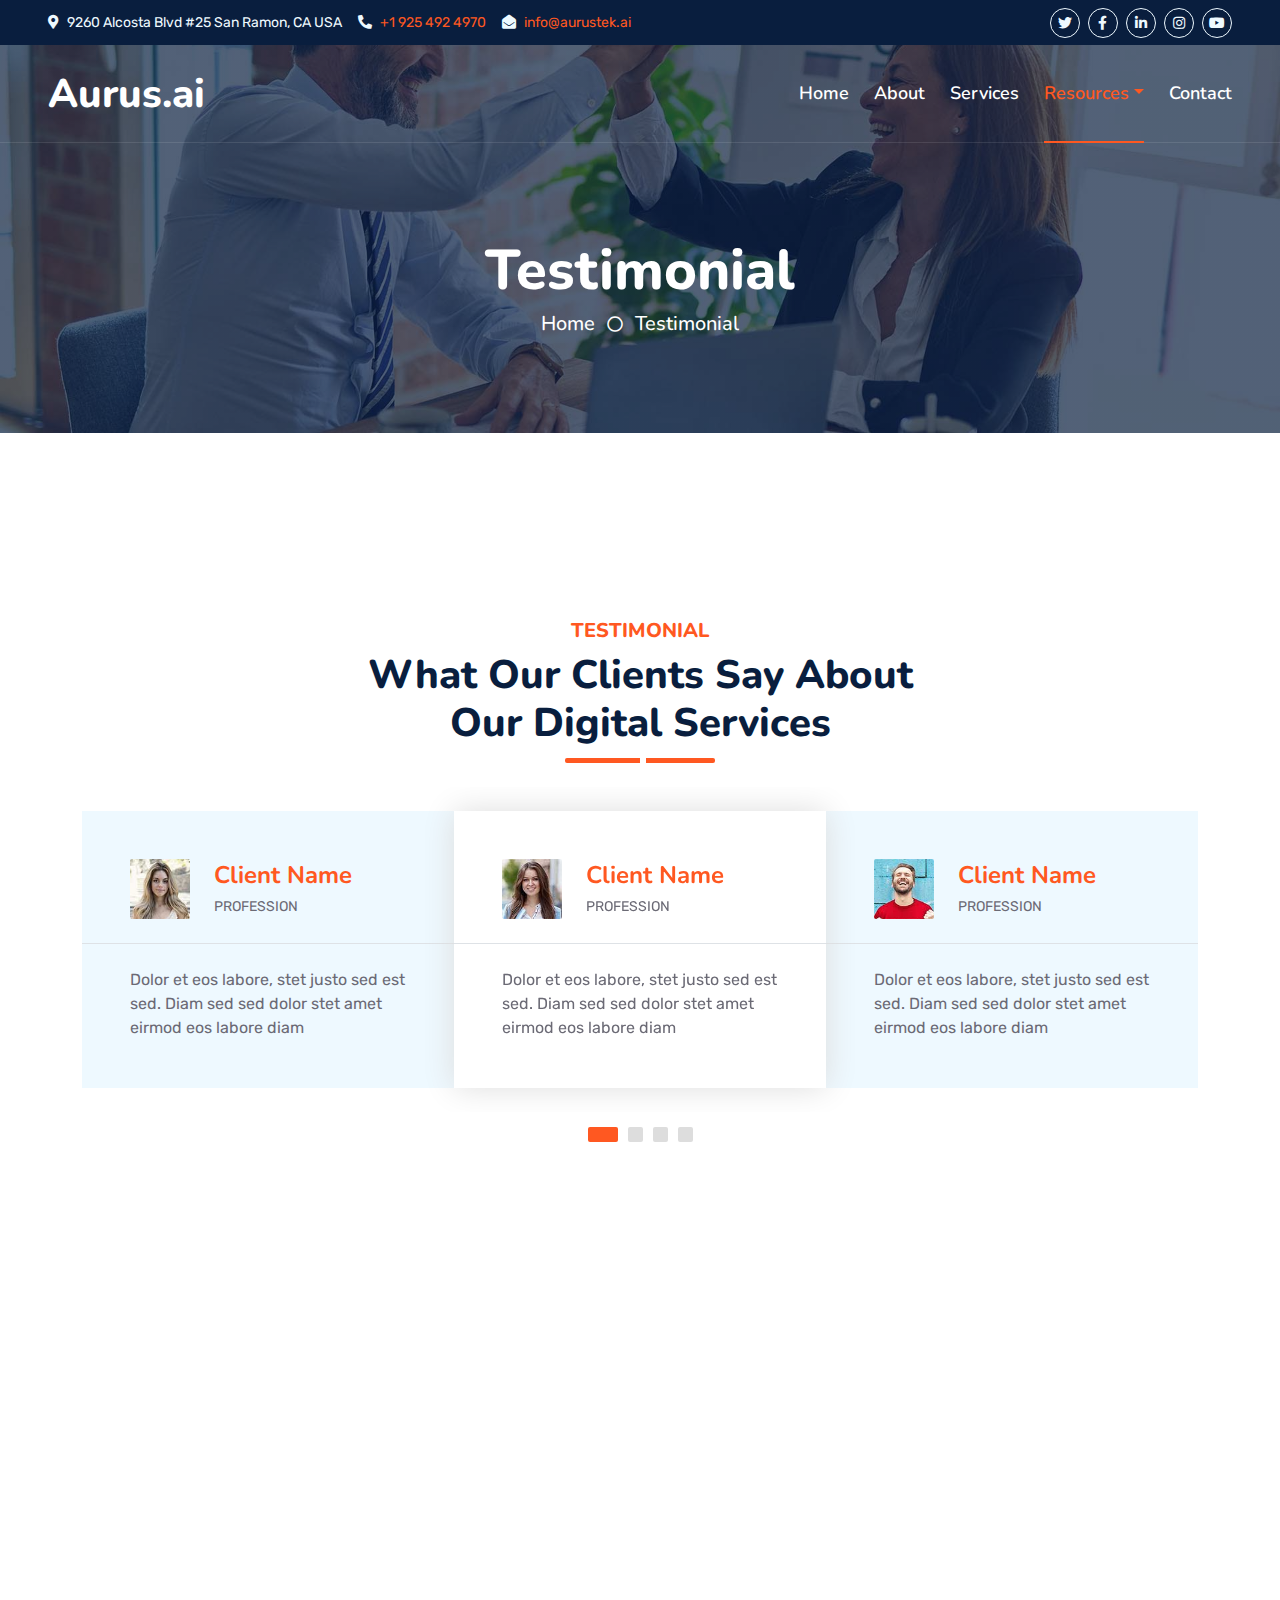
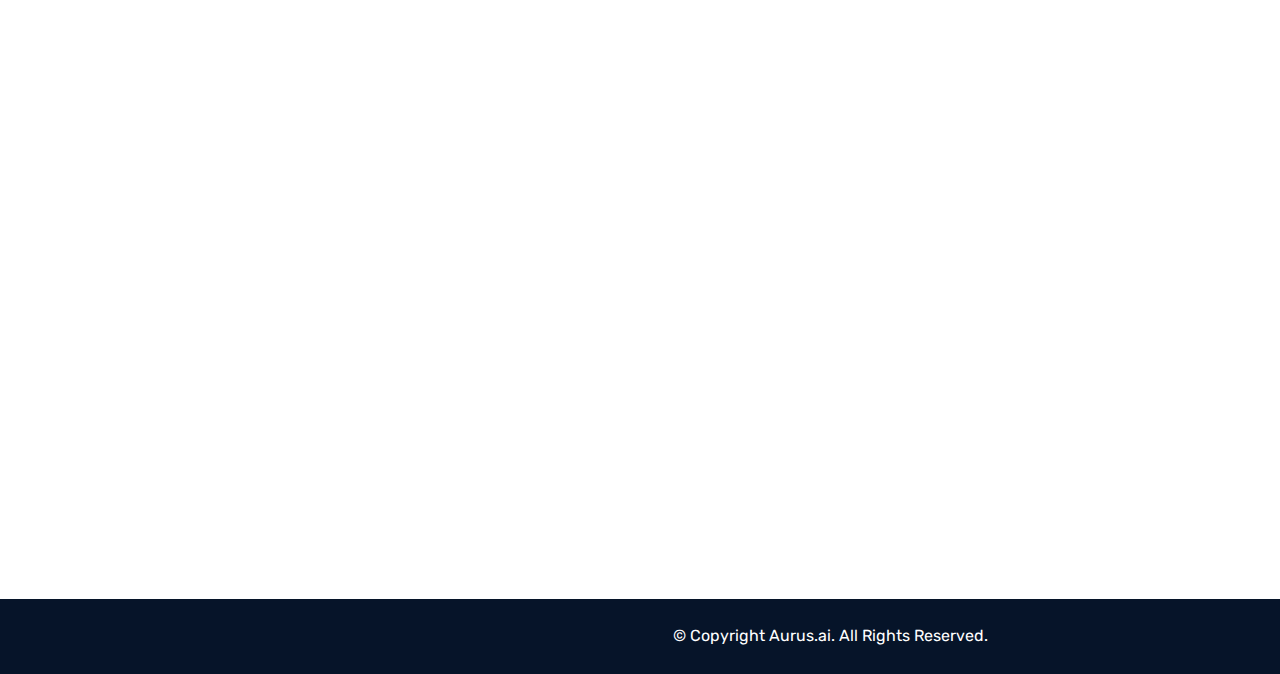
<file: testimonial.html>
<!DOCTYPE html>
<html lang="en">

<head>
    <meta charset="utf-8">
    <title>Aurus.ai</title>
    <meta content="width=device-width, initial-scale=1.0" name="viewport">
    <meta content="Aurus" name="keywords">
    <meta content="Acumatica" name="keywords">
    <meta content="Acumatica ERP" name="keywords">
    <meta content="ERP" name="keywords">
    <meta content="Aurus" name="description">

    <!-- Favicon -->
    <link href="img/favicon.ico" rel="icon">

    <!-- Google Web Fonts -->
    <link rel="preconnect" href="https://fonts.googleapis.com">
    <link rel="preconnect" href="https://fonts.gstatic.com" crossorigin>
    <link href="https://fonts.googleapis.com/css2?family=Nunito:wght@400;600;700;800&family=Rubik:wght@400;500;600;700&display=swap" rel="stylesheet">

    <!-- Icon Font Stylesheet -->
    <link href="https://cdnjs.cloudflare.com/ajax/libs/font-awesome/5.10.0/css/all.min.css" rel="stylesheet">
    <link href="https://cdn.jsdelivr.net/npm/bootstrap-icons@1.4.1/font/bootstrap-icons.css" rel="stylesheet">

    <!-- Libraries Stylesheet -->
    <link href="lib/owlcarousel/assets/owl.carousel.min.css" rel="stylesheet">
    <link href="lib/animate/animate.min.css" rel="stylesheet">

    <!-- Customized Bootstrap Stylesheet -->
    <link href="css/bootstrap.min.css" rel="stylesheet">

    <!-- Template Stylesheet -->
    <link href="css/style.css" rel="stylesheet">
</head>

<body>
    <!-- Spinner Start -->
    <div id="spinner" class="show bg-white position-fixed translate-middle w-100 vh-100 top-50 start-50 d-flex align-items-center justify-content-center">
        <div class="spinner"></div>
    </div>
    <!-- Spinner End -->
    <!-- Topbar Start -->
    <div class="container-fluid bg-dark px-5 d-none d-lg-block">
        <div class="row gx-0">
            <div class="col-lg-8 text-center text-lg-start mb-2 mb-lg-0">
                <div class="d-inline-flex align-items-center" style="height: 45px;">
                    <small class="me-3 text-light">
                        <i class="fa fa-map-marker-alt me-2"></i>9260 Alcosta Blvd #25 San Ramon, CA USA
                    </small>
                    <small class="me-3 text-light"><i class="fa fa-phone-alt me-2"></i><a href="tel:+19254924970">+1 925 492 4970</a></small>
                    <small class="text-light"><i class="fa fa-envelope-open me-2"></i><a href="mailto:info@aurustek.ai">info@aurustek.ai</a></small>
                </div>
            </div>
            <div class="col-lg-4 text-center text-lg-end">
                <div class="d-inline-flex align-items-center" style="height: 45px;">
                    <a class="btn btn-sm btn-outline-light btn-sm-square rounded-circle me-2" target="_blank" href="https://twitter.com/AurusTek"><i class="fab fa-twitter fw-normal"></i></a>
                    <a class="btn btn-sm btn-outline-light btn-sm-square rounded-circle me-2" target="_blank" href="https://www.facebook.com/profile.php?id=100091768939312"><i class="fab fa-facebook-f fw-normal"></i></a>
                    <a class="btn btn-sm btn-outline-light btn-sm-square rounded-circle me-2" target="_blank" href="https://www.linkedin.com/company/aurustek/about/"><i class="fab fa-linkedin-in fw-normal"></i></a>
                    <a class="btn btn-sm btn-outline-light btn-sm-square rounded-circle me-2" target="_blank" href="https://www.instagram.com/aurustek/"><i class="fab fa-instagram fw-normal"></i></a>
                    <a class="btn btn-sm btn-outline-light btn-sm-square rounded-circle" target="_blank" href="https://www.youtube.com/channel/UCUF2DbburG0yvQ2R-KiKOXw"><i class="fab fa-youtube fw-normal"></i></a>
                </div>
            </div>
        </div>
    </div>
    <!-- Topbar End -->
    <!-- Navbar Start -->
    <div class="container-fluid position-relative p-0">
        <nav class="navbar navbar-expand-lg navbar-dark px-5 py-3 py-lg-0">
            <a href="index.html" class="navbar-brand p-0">
                <h1 class="m-0">Aurus.ai</h1>
            </a>
            <button class="navbar-toggler" type="button" data-bs-toggle="collapse" data-bs-target="#navbarCollapse">
                <span class="fa fa-bars"></span>
            </button>
            <div class="collapse navbar-collapse" id="navbarCollapse">
                <div class="navbar-nav ms-auto py-0">
                    <a href="index.html" class="nav-item nav-link">Home</a>
                    <a href="about.html" class="nav-item nav-link">About</a>
                    <a href="service.html" class="nav-item nav-link">Services</a>
                    <div class="nav-item dropdown">
                        <a href="#" class="nav-link dropdown-toggle active" data-bs-toggle="dropdown">Resources</a>
                        <div class="dropdown-menu m-0">
                            <a href="feature.html" class="dropdown-item ">Our features</a>
                            <a href="team.html" class="dropdown-item">Team Members</a>
                            <a href="testimonial.html" class="dropdown-item ">Testimonial</a>
                        </div>
                    </div>
                    <a href="contact.html" class="nav-item nav-link">Contact</a>
                </div>
            </div>
        </nav>

        <div class="container-fluid bg-primary py-5 bg-header" style="margin-bottom: 90px;">
            <div class="row py-5">
                <div class="col-12 pt-lg-5 mt-lg-5 text-center">
                    <h1 class="display-4 text-white animated zoomIn">Testimonial</h1>
                    <a href="" class="h5 text-white">Home</a>
                    <i class="far fa-circle text-white px-2"></i>
                    <a href="" class="h5 text-white">Testimonial</a>
                </div>
            </div>
        </div>
    </div>
    <!-- Navbar End -->
    <!-- Full Screen Search Start -->
    <div class="modal fade" id="searchModal" tabindex="-1">
        <div class="modal-dialog modal-fullscreen">
            <div class="modal-content" style="background: rgba(9, 30, 62, .7);">
                <div class="modal-header border-0">
                    <button type="button" class="btn bg-white btn-close" data-bs-dismiss="modal" aria-label="Close"></button>
                </div>
                <div class="modal-body d-flex align-items-center justify-content-center">
                    <div class="input-group" style="max-width: 600px;">
                        <input type="text" class="form-control bg-transparent border-primary p-3" placeholder="Type search keyword">
                        <button class="btn btn-primary px-4"><i class="bi bi-search"></i></button>
                    </div>
                </div>
            </div>
        </div>
    </div>
    <!-- Full Screen Search End -->
    <!-- Testimonial Start -->
    <div class="container-fluid py-5 wow fadeInUp" data-wow-delay="0.1s">
        <div class="container py-5">
            <div class="section-title text-center position-relative pb-3 mb-4 mx-auto" style="max-width: 600px;">
                <h5 class="fw-bold text-primary text-uppercase">Testimonial</h5>
                <h1 class="mb-0">What Our Clients Say About Our Digital Services</h1>
            </div>
            <div class="owl-carousel testimonial-carousel wow fadeInUp" data-wow-delay="0.6s">
                <div class="testimonial-item bg-light my-4">
                    <div class="d-flex align-items-center border-bottom pt-5 pb-4 px-5">
                        <img class="img-fluid rounded" src="img/testimonial-1.jpg" style="width: 60px; height: 60px;">
                        <div class="ps-4">
                            <h4 class="text-primary mb-1">Client Name</h4>
                            <small class="text-uppercase">Profession</small>
                        </div>
                    </div>
                    <div class="pt-4 pb-5 px-5">
                        Dolor et eos labore, stet justo sed est sed. Diam sed sed dolor stet amet eirmod eos labore diam
                    </div>
                </div>
                <div class="testimonial-item bg-light my-4">
                    <div class="d-flex align-items-center border-bottom pt-5 pb-4 px-5">
                        <img class="img-fluid rounded" src="img/testimonial-2.jpg" style="width: 60px; height: 60px;">
                        <div class="ps-4">
                            <h4 class="text-primary mb-1">Client Name</h4>
                            <small class="text-uppercase">Profession</small>
                        </div>
                    </div>
                    <div class="pt-4 pb-5 px-5">
                        Dolor et eos labore, stet justo sed est sed. Diam sed sed dolor stet amet eirmod eos labore diam
                    </div>
                </div>
                <div class="testimonial-item bg-light my-4">
                    <div class="d-flex align-items-center border-bottom pt-5 pb-4 px-5">
                        <img class="img-fluid rounded" src="img/testimonial-3.jpg" style="width: 60px; height: 60px;">
                        <div class="ps-4">
                            <h4 class="text-primary mb-1">Client Name</h4>
                            <small class="text-uppercase">Profession</small>
                        </div>
                    </div>
                    <div class="pt-4 pb-5 px-5">
                        Dolor et eos labore, stet justo sed est sed. Diam sed sed dolor stet amet eirmod eos labore diam
                    </div>
                </div>
                <div class="testimonial-item bg-light my-4">
                    <div class="d-flex align-items-center border-bottom pt-5 pb-4 px-5">
                        <img class="img-fluid rounded" src="img/testimonial-4.jpg" style="width: 60px; height: 60px;">
                        <div class="ps-4">
                            <h4 class="text-primary mb-1">Client Name</h4>
                            <small class="text-uppercase">Profession</small>
                        </div>
                    </div>
                    <div class="pt-4 pb-5 px-5">
                        Dolor et eos labore, stet justo sed est sed. Diam sed sed dolor stet amet eirmod eos labore diam
                    </div>
                </div>
            </div>
        </div>
    </div>
    <!-- Testimonial End -->
    <!-- Vendor Start -->
    <div class="container-fluid py-5 wow fadeInUp" data-wow-delay="0.1s">
        <div class="container py-5 mb-5">
            <div class="bg-white">
                <div class="owl-carousel vendor-carousel">
                    <img src="img/vendor-1.jpg" alt="">
                    <img src="img/vendor-2.jpg" alt="">
                    <img src="img/vendor-3.jpg" alt="">
                    <img src="img/vendor-4.jpg" alt="">
                    <img src="img/vendor-5.jpg" alt="">
                    <img src="img/vendor-6.jpg" alt="">
                    <img src="img/vendor-7.jpg" alt="">
                    <img src="img/vendor-8.jpg" alt="">
                    <img src="img/vendor-9.jpg" alt="">
                </div>
            </div>
        </div>
    </div>
    <!-- Vendor End -->
    <!-- Footer Start -->
    <div class="container-fluid bg-dark text-light mt-5 wow fadeInUp" data-wow-delay="0.1s">
        <div class="container">
            <div class="row gx-5">
                <div class="col-lg-4 col-md-6 footer-about">
                    <div class="d-flex flex-column align-items-center justify-content-center  h-100 bg-primary p-4">
                        <a href="index.html" class="navbar-brand">
                            <h1 class="m-0 text-white"><i class="fa fa-user-tie me-2"></i>Aurus.ai</h1>
                        </a>
                        <p class="mt-3 mb-4 align-items-center justify-content-xl-end">Aurus.ai is a leading software development and delivery company specializing in comprehensive systems integration services. Leveraging deep industry expertise, technical proficiency, and project management skills, Aurus tailors customized software solutions to meet the unique needs of its clients. </p>
                        <form action="">
                            <div class="input-group">
                                <input type="text" class="form-control border-white p-3" id="emailSignUp" placeholder="Your Email">
                                <button class="btn btn-dark" onclick="SignUp()">Sign Up</button>
                            </div>
                        </form>
                    </div>
                </div>
                <div class="col-lg-8 col-md-6">
                    <div class="row gx-5">
                        <div class="col-lg-3 col-md-12 pt-5 mb-5">
                            <div class="section-title section-title-sm position-relative pb-3 mb-4">
                                <h3 class="text-light mb-0">Get In Touch</h3>
                            </div>
                        </div>
                    </div>
                    <div class="row gx-5" style="margin-top:-80px">
                        <div class="col-lg-3 col-md-12 pt-5 mb-5">
                            <div class="section-title section-title-sm position-relative pb-3 mb-4">
                                <h3 class="text-light mb-0">USA</h3>
                            </div>

                            <div class="d-flex mb-2">
                                <i class="bi bi-geo-alt text-primary me-2"></i>
                                <p class="mb-0">
                                    9260 Alcosta Blvd
                                    #25 San Ramon, CA USA
                                </p>
                            </div>

                        </div>
                        <div class="col-lg-3 col-md-12 pt-5 mb-5">
                            <div class="section-title section-title-sm position-relative pb-3 mb-4">
                                <h3 class="text-light mb-0">Sri Lanka</h3>
                            </div>
                            <div class="d-flex mb-2">
                                <i class="bi bi-geo-alt text-primary me-2"></i>
                                <p class="mb-0">
                                    No L3, Kandy City center,
                                    30b Level 3 Sri Dalada Veediya,
                                    Kandy 20000, Sri Lanka
                                </p>
                            </div>

                        </div>
                        <div class="col-lg-3 col-md-12 pt-5 mb-5">
                            <div class="section-title section-title-sm position-relative pb-3 mb-4">
                                <h3 class="text-light mb-0">Australia</h3>
                            </div>
                            <div class="d-flex mb-2">
                                <i class="bi bi-geo-alt text-primary me-2"></i>
                                <p class="mb-0">
                                    3/40 Planthurst Road,
                                    Carlton, NSW, 2218, Australia

                                </p>
                            </div>

                        </div>
                        <div class="col-lg-3 col-md-12 pt-5 mb-5">
                            <div class="section-title section-title-sm position-relative pb-3 mb-4">
                                <h3 class="text-light mb-0">India</h3>
                            </div>
                            <div class="d-flex mb-2">
                                <i class="bi bi-geo-alt text-primary me-2"></i>
                                <p class="mb-0">
                                    11532 Cyber Towers #732
                                    Hyderabad, India 500032
                                </p>
                            </div>

                        </div>

                    </div>
                    <div class="row gx-5" style="margin-top:-40px">
                        <div class="col-lg-4 col-md-12 pt-0 pt-lg-5 mb-5">

                            <div class="d-flex mb-2">
                                <i class="bi bi-envelope-open text-primary me-2"></i>
                                <p class="mb-0"><a href="mailto:info@aurustek.ai">info@aurustek.ai</a></p>
                            </div>
                            <div class="d-flex mb-2">
                                <i class="bi bi-telephone text-primary me-2"></i>
                                <p class="mb-0"><a href="tel:+19254924970">+1 925 492 4970</a></p>
                            </div>
                            <div class="d-flex mt-4">
                                <a class="btn btn-primary btn-square me-2" target="_blank" href="https://twitter.com/AurusTek"><i class="fab fa-twitter fw-normal"></i></a>
                                <a class="btn btn-primary btn-square me-2" target="_blank" href="https://www.facebook.com/profile.php?id=100091768939312"><i class="fab fa-facebook-f fw-normal"></i></a>
                                <a class="btn btn-primary btn-square me-2" target="_blank" href="https://www.linkedin.com/company/aurustek/about/"><i class="fab fa-linkedin-in fw-normal"></i></a>
                                <a class="btn btn-primary btn-square" target="_blank" href="https://www.instagram.com/aurustek/"><i class="fab fa-instagram fw-normal"></i></a>
                            </div>

                        </div>
                    </div>
                </div>
            </div>
        </div>
    </div>
    <div class="container-fluid text-white" style="background: #061429;">
        <div class="container text-center">
            <div class="row justify-content-end">
                <div class="col-lg-8 col-md-6">
                    <div class="d-flex align-items-center justify-content-center" style="height: 75px;">
                        <!--<p class="mb-0">&copy; <a class="text-white border-bottom" href="#">Your Site Name</a>. All Rights Reserved.-->
                        <!--/*** This template is free as long as you keep the footer author’s credit link/attribution link/backlink. If you'd like to use the template without the footer author’s credit link/attribution link/backlink, you can purchase the Credit Removal License from "https://htmlcodex.com/credit-removal". Thank you for your support. ***/-->
                        <!--Designed by <a class="text-white border-bottom" href="https://htmlcodex.com">HTML Codex</a></p>-->
                        <p class="mb-0">
                            &copy; Copyright Aurus.ai. All Rights Reserved.
                    </div>
                </div>
            </div>
        </div>
    </div>
    <!-- Footer End -->
    <!-- Back to Top -->
    <a href="#" class="btn btn-lg btn-primary btn-lg-square rounded back-to-top"><i class="bi bi-arrow-up"></i></a>


    <!-- JavaScript Libraries -->
    <script src="https://code.jquery.com/jquery-3.4.1.min.js"></script>
    <script src="https://cdn.jsdelivr.net/npm/bootstrap@5.0.0/dist/js/bootstrap.bundle.min.js"></script>
    <script src="lib/wow/wow.min.js"></script>
    <script src="lib/easing/easing.min.js"></script>
    <script src="lib/waypoints/waypoints.min.js"></script>
    <script src="lib/counterup/counterup.min.js"></script>
    <script src="lib/owlcarousel/owl.carousel.min.js"></script>

    <!-- Template Javascript -->
    <script src="js/main.js"></script>
    <script>
        function SignUp() {
            event.preventDefault();
            var ele = document.getElementById("emailSignUp");
            if (ele.value) {
                alert('Thank you for registering!');
                resetSignUPForm();
            }
            else {
                alert("Please provide the email to get in touch with us.");
            }
        }
    </script>
</body>

</html>
</file>
<file: css/style.css>
/********** Template CSS **********/
:root {
    /*    --primary: #06A3DA;
*/ 
    --primary: #ff5821;
    --secondary: #34AD54;
    --light: #EEF9FF;
    --dark: #091E3E;
}


/*** Spinner ***/
.spinner {
    width: 40px;
    height: 40px;
    background: var(--primary);
    margin: 100px auto;
    -webkit-animation: sk-rotateplane 1.2s infinite ease-in-out;
    animation: sk-rotateplane 1.2s infinite ease-in-out;
}

@-webkit-keyframes sk-rotateplane {
    0% {
        -webkit-transform: perspective(120px)
    }
    50% {
        -webkit-transform: perspective(120px) rotateY(180deg)
    }
    100% {
        -webkit-transform: perspective(120px) rotateY(180deg) rotateX(180deg)
    }
}

@keyframes sk-rotateplane {
    0% {
        transform: perspective(120px) rotateX(0deg) rotateY(0deg);
        -webkit-transform: perspective(120px) rotateX(0deg) rotateY(0deg)
    }
    50% {
        transform: perspective(120px) rotateX(-180.1deg) rotateY(0deg);
        -webkit-transform: perspective(120px) rotateX(-180.1deg) rotateY(0deg)
    }
    100% {
        transform: perspective(120px) rotateX(-180deg) rotateY(-179.9deg);
        -webkit-transform: perspective(120px) rotateX(-180deg) rotateY(-179.9deg);
    }
}

#spinner {
    opacity: 0;
    visibility: hidden;
    transition: opacity .5s ease-out, visibility 0s linear .5s;
    z-index: 99999;
}

#spinner.show {
    transition: opacity .5s ease-out, visibility 0s linear 0s;
    visibility: visible;
    opacity: 1;
}


/*** Heading ***/
h1,
h2,
.fw-bold {
    font-weight: 800 !important;
}

h3,
h4,
.fw-semi-bold {
    font-weight: 700 !important;
}

h5,
h6,
.fw-medium {
    font-weight: 600 !important;
}


/*** Button ***/
.btn {
    font-family: 'Nunito', sans-serif;
    font-weight: 600;
    transition: .5s;
}

.btn-primary,
.btn-secondary {
    color: #FFFFFF;
    box-shadow: inset 0 0 0 50px transparent;
}

.btn-primary:hover {
    box-shadow: inset 0 0 0 0 var(--primary);
}

.btn-secondary:hover {
    box-shadow: inset 0 0 0 0 var(--secondary);
}

.btn-square {
    width: 36px;
    height: 36px;
}

.btn-sm-square {
    width: 30px;
    height: 30px;
}

.btn-lg-square {
    width: 48px;
    height: 48px;
}

.btn-square,
.btn-sm-square,
.btn-lg-square {
    padding-left: 0;
    padding-right: 0;
    text-align: center;
}


/*** Navbar ***/
.navbar-dark .navbar-nav .nav-link {
    font-family: 'Nunito', sans-serif;
    position: relative;
    margin-left: 25px;
    padding: 35px 0;
    color: #FFFFFF;
    font-size: 18px;
    font-weight: 600;
    outline: none;
    transition: .5s;
}

.sticky-top.navbar-dark .navbar-nav .nav-link {
    padding: 20px 0;
    color: var(--dark);
}

.navbar-dark .navbar-nav .nav-link:hover,
.navbar-dark .navbar-nav .nav-link.active {
    color: var(--primary);
}

.navbar-dark .navbar-brand h1 {
    color: #FFFFFF;
}

.navbar-dark .navbar-toggler {
    color: var(--primary) !important;
    border-color: var(--primary) !important;
}

@media (max-width: 991.98px) {
    .sticky-top.navbar-dark {
        position: relative;
        background: #FFFFFF;
    }

    .navbar-dark .navbar-nav .nav-link,
    .navbar-dark .navbar-nav .nav-link.show,
    .sticky-top.navbar-dark .navbar-nav .nav-link {
        padding: 10px 0;
        color: var(--dark);
    }

    .navbar-dark .navbar-brand h1 {
        color: var(--primary);
    }
}

@media (min-width: 992px) {
    .navbar-dark {
        position: absolute;
        width: 100%;
        top: 0;
        left: 0;
        border-bottom: 1px solid rgba(256, 256, 256, .1);
        z-index: 999;
    }
    
    .sticky-top.navbar-dark {
        position: fixed;
        background: #FFFFFF;
    }

    .navbar-dark .navbar-nav .nav-link::before {
        position: absolute;
        content: "";
        width: 0;
        height: 2px;
        bottom: -1px;
        left: 50%;
        background: var(--primary);
        transition: .5s;
    }

    .navbar-dark .navbar-nav .nav-link:hover::before,
    .navbar-dark .navbar-nav .nav-link.active::before {
        width: 100%;
        left: 0;
    }

    .navbar-dark .navbar-nav .nav-link.nav-contact::before {
        display: none;
    }

    .sticky-top.navbar-dark .navbar-brand h1 {
        color: var(--primary);
    }
}


/*** Carousel ***/
.carousel-caption {
    top: 0;
    left: 0;
    right: 0;
    bottom: 0;
    background: rgba(9, 30, 62, .7);
    z-index: 1;
}

@media (max-width: 576px) {
    .carousel-caption h5 {
        font-size: 14px;
        font-weight: 500 !important;
    }

    .carousel-caption h1 {
        font-size: 30px;
        font-weight: 600 !important;
    }
}

.carousel-control-prev,
.carousel-control-next {
    width: 10%;
}

.carousel-control-prev-icon,
.carousel-control-next-icon {
    width: 3rem;
    height: 3rem;
}


/*** Section Title ***/
.section-title::before {
    position: absolute;
    content: "";
    width: 150px;
    height: 5px;
    left: 0;
    bottom: 0;
    background: var(--primary);
    border-radius: 2px;
}

.section-title.text-center::before {
    left: 50%;
    margin-left: -75px;
}

.section-title.section-title-sm::before {
    width: 90px;
    height: 3px;
}

.section-title::after {
    position: absolute;
    content: "";
    width: 6px;
    height: 5px;
    bottom: 0px;
    background: #FFFFFF;
    -webkit-animation: section-title-run 5s infinite linear;
    animation: section-title-run 5s infinite linear;
}

.section-title.section-title-sm::after {
    width: 4px;
    height: 3px;
}

.section-title.text-center::after {
    -webkit-animation: section-title-run-center 5s infinite linear;
    animation: section-title-run-center 5s infinite linear;
}

.section-title.section-title-sm::after {
    -webkit-animation: section-title-run-sm 5s infinite linear;
    animation: section-title-run-sm 5s infinite linear;
}

@-webkit-keyframes section-title-run {
    0% {left: 0; } 50% { left : 145px; } 100% { left: 0; }
}

@-webkit-keyframes section-title-run-center {
    0% { left: 50%; margin-left: -75px; } 50% { left : 50%; margin-left: 45px; } 100% { left: 50%; margin-left: -75px; }
}

@-webkit-keyframes section-title-run-sm {
    0% {left: 0; } 50% { left : 85px; } 100% { left: 0; }
}


/*** Service ***/
.service-item {
    position: relative;
    height: 600px;
    padding: 0 30px;
    transition: .5s;
}

.service-item .service-icon {
    margin-bottom: 30px;
    width: 60px;
    height: 60px;
    display: flex;
    align-items: center;
    justify-content: center;
    background: var(--primary);
    border-radius: 2px;
    transform: rotate(-45deg);
}

.service-item .service-icon i {
    transform: rotate(45deg);
}

.service-item a.btn {
    position: absolute;
    width: 60px;
    bottom: -48px;
    left: 50%;
    margin-left: -30px;
    opacity: 0;
}

.service-item:hover a.btn {
    bottom: -24px;
    opacity: 1;
}


/*** Testimonial ***/
.testimonial-carousel .owl-dots {
    margin-top: 15px;
    display: flex;
    align-items: flex-end;
    justify-content: center;
}

.testimonial-carousel .owl-dot {
    position: relative;
    display: inline-block;
    margin: 0 5px;
    width: 15px;
    height: 15px;
    background: #DDDDDD;
    border-radius: 2px;
    transition: .5s;
}

.testimonial-carousel .owl-dot.active {
    width: 30px;
    background: var(--primary);
}

.testimonial-carousel .owl-item.center {
    position: relative;
    z-index: 1;
}

.testimonial-carousel .owl-item .testimonial-item {
    transition: .5s;
}

.testimonial-carousel .owl-item.center .testimonial-item {
    background: #FFFFFF !important;
    box-shadow: 0 0 30px #DDDDDD;
}


/*** Team ***/
.team-item {
    transition: .5s;
}

.team-social {
    position: absolute;
    width: 100%;
    height: 100%;
    top: 0;
    left: 0;
    display: flex;
    align-items: center;
    justify-content: center;
    transition: .5s;
}

.team-social a.btn {
    position: relative;
    margin: 0 3px;
    margin-top: 100px;
    opacity: 0;
}

.team-item:hover {
    box-shadow: 0 0 30px #DDDDDD;
}

.team-item:hover .team-social {
    background: rgba(9, 30, 62, .7);
}

.team-item:hover .team-social a.btn:first-child {
    opacity: 1;
    margin-top: 0;
    transition: .3s 0s;
}

.team-item:hover .team-social a.btn:nth-child(2) {
    opacity: 1;
    margin-top: 0;
    transition: .3s .05s;
}

.team-item:hover .team-social a.btn:nth-child(3) {
    opacity: 1;
    margin-top: 0;
    transition: .3s .1s;
}

.team-item:hover .team-social a.btn:nth-child(4) {
    opacity: 1;
    margin-top: 0;
    transition: .3s .15s;
}

.team-item .team-img img,
.blog-item .blog-img img  {
    transition: .5s;
}

.team-item:hover .team-img img,
.blog-item:hover .blog-img img {
    transform: scale(1.15);
}


/*** Miscellaneous ***/
@media (min-width: 991.98px) {
    .facts {
        position: relative;
        margin-top: -75px;
        z-index: 1;
    }
}

.back-to-top {
    position: fixed;
    display: none;
    right: 45px;
    bottom: 45px;
    z-index: 99;
}

.bg-header {
    background: linear-gradient(rgba(9, 30, 62, .7), rgba(9, 30, 62, .7)), url(../img/carousel-1.jpg) center center no-repeat;
    background-size: cover;
}

.link-animated a {
    transition: .5s;
}

.link-animated a:hover {
    padding-left: 10px;
}

@media (min-width: 767.98px) {
    .footer-about {
        margin-bottom: -75px;
    }
}
</file>
